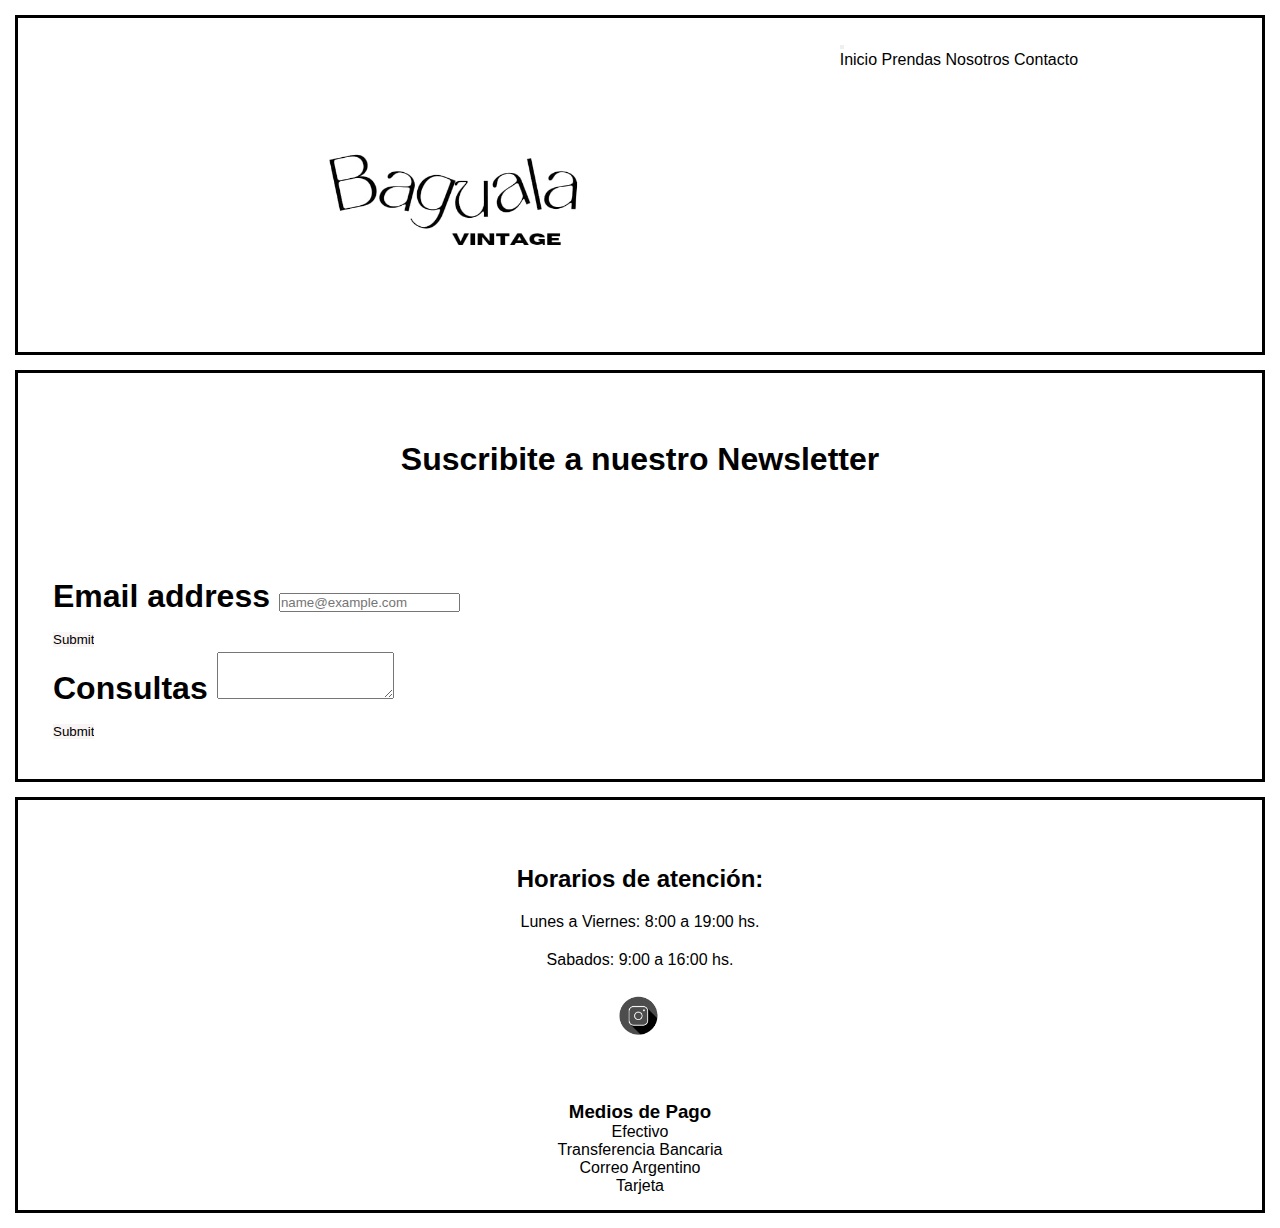
<file: paginas/contacto.html>
<!DOCTYPE html>
<html lang="en">
<head>
    <meta charset="UTF-8">
    <meta http-equiv="X-UA-Compatible" content="IE=edge">
    <meta name="viewport" content="width=device-width, initial-scale=1.0">
    <title>Contacto</title>

    <!--bootstrap-->
    
    <link href="https://cdn.jsdelivr.net/npm/bootstrap@5.1.3/dist/css/bootstrap.min.css" rel="stylesheet"
        integrity="sha384-1BmE4kWBq78iYhFldvKuhfTAU6auU8tT94WrHftjDbrCEXSU1oBoqyl2QvZ6jIW3" crossorigin="anonymous">
    <script src="https://cdn.jsdelivr.net/npm/bootstrap@5.1.3/dist/js/bootstrap.bundle.min.js"
        integrity="sha384-ka7Sk0Gln4gmtz2MlQnikT1wXgYsOg+OMhuP+IlRH9sENBO0LRn5q+8nbTov4+1p" crossorigin="anonymous">
        </script>

        <!--link estilos css-->

    <link rel="stylesheet" href="../estilos/estilos.css">
</head>


<body class="container contenedorCon">

    <header class="row cabeceraCon ">
        <div class="col-xs-12 col-sm-12 col-md-6 col-lg-6">
            <a href="index.html">
                <img src="../imagenes/logo/WhatsApp Image 2022-03-06 at 8.59.02 PM.jpeg" alt="logoImagen"
                class="imagenLogoCon"
                width="100%">
            </a>

        </div>

        <nav class="navbar navbar-expand-lg navbar-light bg-light navegadorCon__lista col-lg-6">
            <div class="container-fluid">
                <a class="navbar-brand" href="#"></a>
                <button class="navbar-toggler" type="button" data-bs-toggle="collapse" data-bs-target="#navbarNavAltMarkup"
                    aria-controls="navbarNavAltMarkup" aria-expanded="false" aria-label="Toggle navigation">
                    <span class="navbar-toggler-icon"></span>
                </button>
                <div class="collapse navbar-collapse" id="navbarNavAltMarkup">
                    <div class="navbar-nav">
                        <a class="nav-link active" aria-current="page" href="../index.html">Inicio</a>
                        <a class="nav-link" href="../paginas/prendas.html">Prendas</a>
                        <a class="nav-link" href="../paginas/nosotros.html">Nosotros</a>
                        <a class="nav-link" href="../paginas/contacto.html">Contacto</a>
                        <!--<a class="nav-link disabled">Contacto</a>-->
                    </div>
                </div>
            </div>
        </nav>
       
        
        
    
    </header>
   

  
    <section class="row contactoCon">
        <h1 class="contacto__titulo" >
            Suscribite a nuestro Newsletter
        <h1>
        <div class="mb-3">
            <label for="exampleFormControlInput1" class="form-label emailCon">Email address</label>
            <input type="email" class="form-control" id="exampleFormControlInput1" placeholder="name@example.com">
        </div>
        
        <input class="btn btn-primary botonSub" type="submit" value="Submit">
    
        <div class="mb-3">
            <label for="exampleFormControlTextarea1" class="form-label">Consultas</label>
            <textarea class="form-control" id="exampleFormControlTextarea1" rows="3"></textarea>
        </div>
        
        <input class="btn btn-primary botonSub" type="submit" value="Submit">
      


       
        
    </section>
    
    <footer class="row pieCon">
        
        <div class="pieCon__contacto col-xs-12 col-sm-12 col-md-6 col-lg-6">
            <h2 class="textoCon__titulo">Horarios de atención:
        
            </h2>
            <li class="textoCon__horario">
                Lunes a Viernes: 8:00 a 19:00 hs.
        
            </li>
            <li class="textoCon__horario">
                Sabados: 9:00 a 16:00 hs.
            </li>
        
        
            <ul>
                <li>
                    <a href="https://www.instagram.com/baguala.vint/" class="instagram"><img
                            src="../imagenes/logo/social-media-g07cb5daab_1280.png" alt="" class="instaCon"></a>
        
                </li>
        
            </ul>
        </div>
        <div class="pieCon__pago col-xs-12 col-sm-12 col-md-6 col-lg-6">
            <h3>Medios de Pago</h3>
            <article>
                <p>Efectivo</p>
            </article>
            <article>
                <p>Transferencia Bancaria</p>
            </article>
            <article>
                <p>Correo Argentino</p>
            </article>
            <article>
                <p>Tarjeta</p>
            </article>

    </div>

  
</footer>

<script src="https://cdn.jsdelivr.net/npm/@popperjs/core@2.10.2/dist/umd/popper.min.js"
    integrity="sha384-7+zCNj/IqJ95wo16oMtfsKbZ9ccEh31eOz1HGyDuCQ6wgnyJNSYdrPa03rtR1zdB"
    crossorigin="anonymous"></script>
<script src="https://cdn.jsdelivr.net/npm/bootstrap@5.1.3/dist/js/bootstrap.min.js"
    integrity="sha384-QJHtvGhmr9XOIpI6YVutG+2QOK9T+ZnN4kzFN1RtK3zEFEIsxhlmWl5/YESvpZ13"
    crossorigin="anonymous"></script>

</body>
</html>
</file>
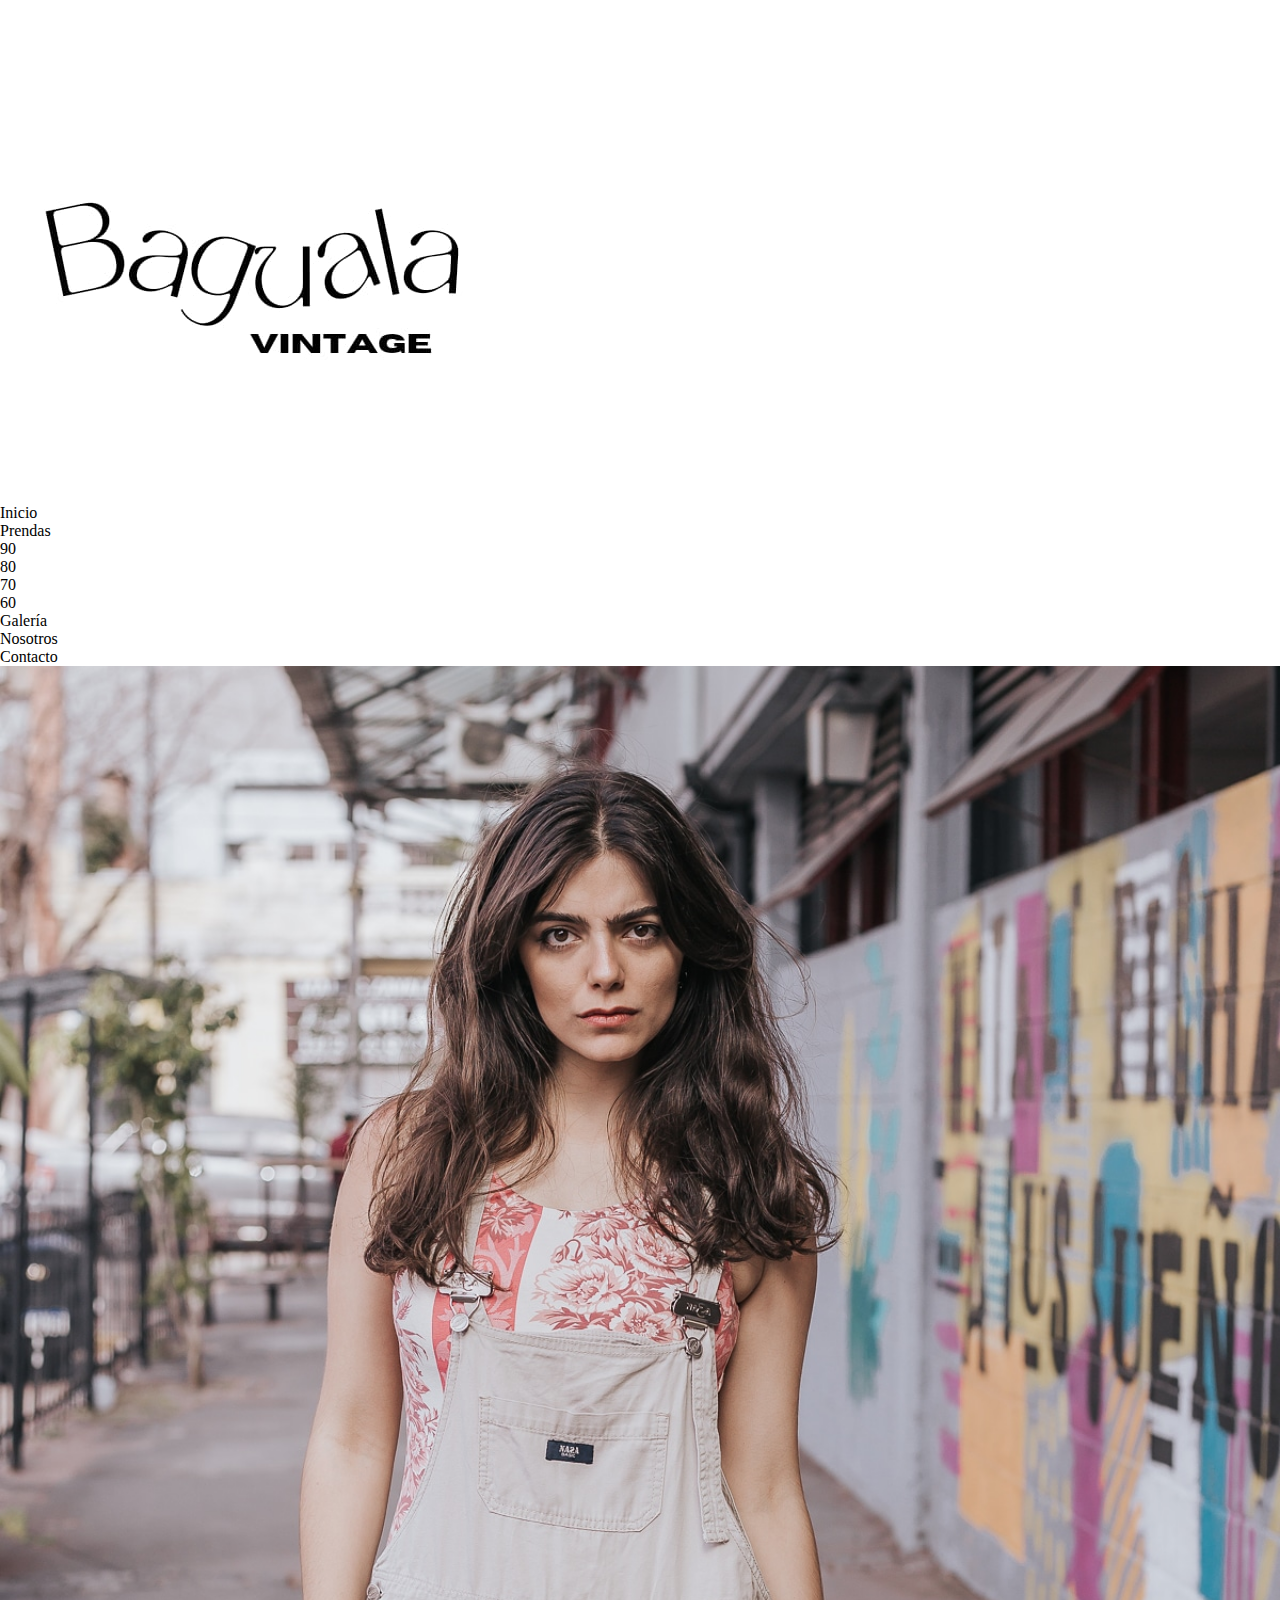
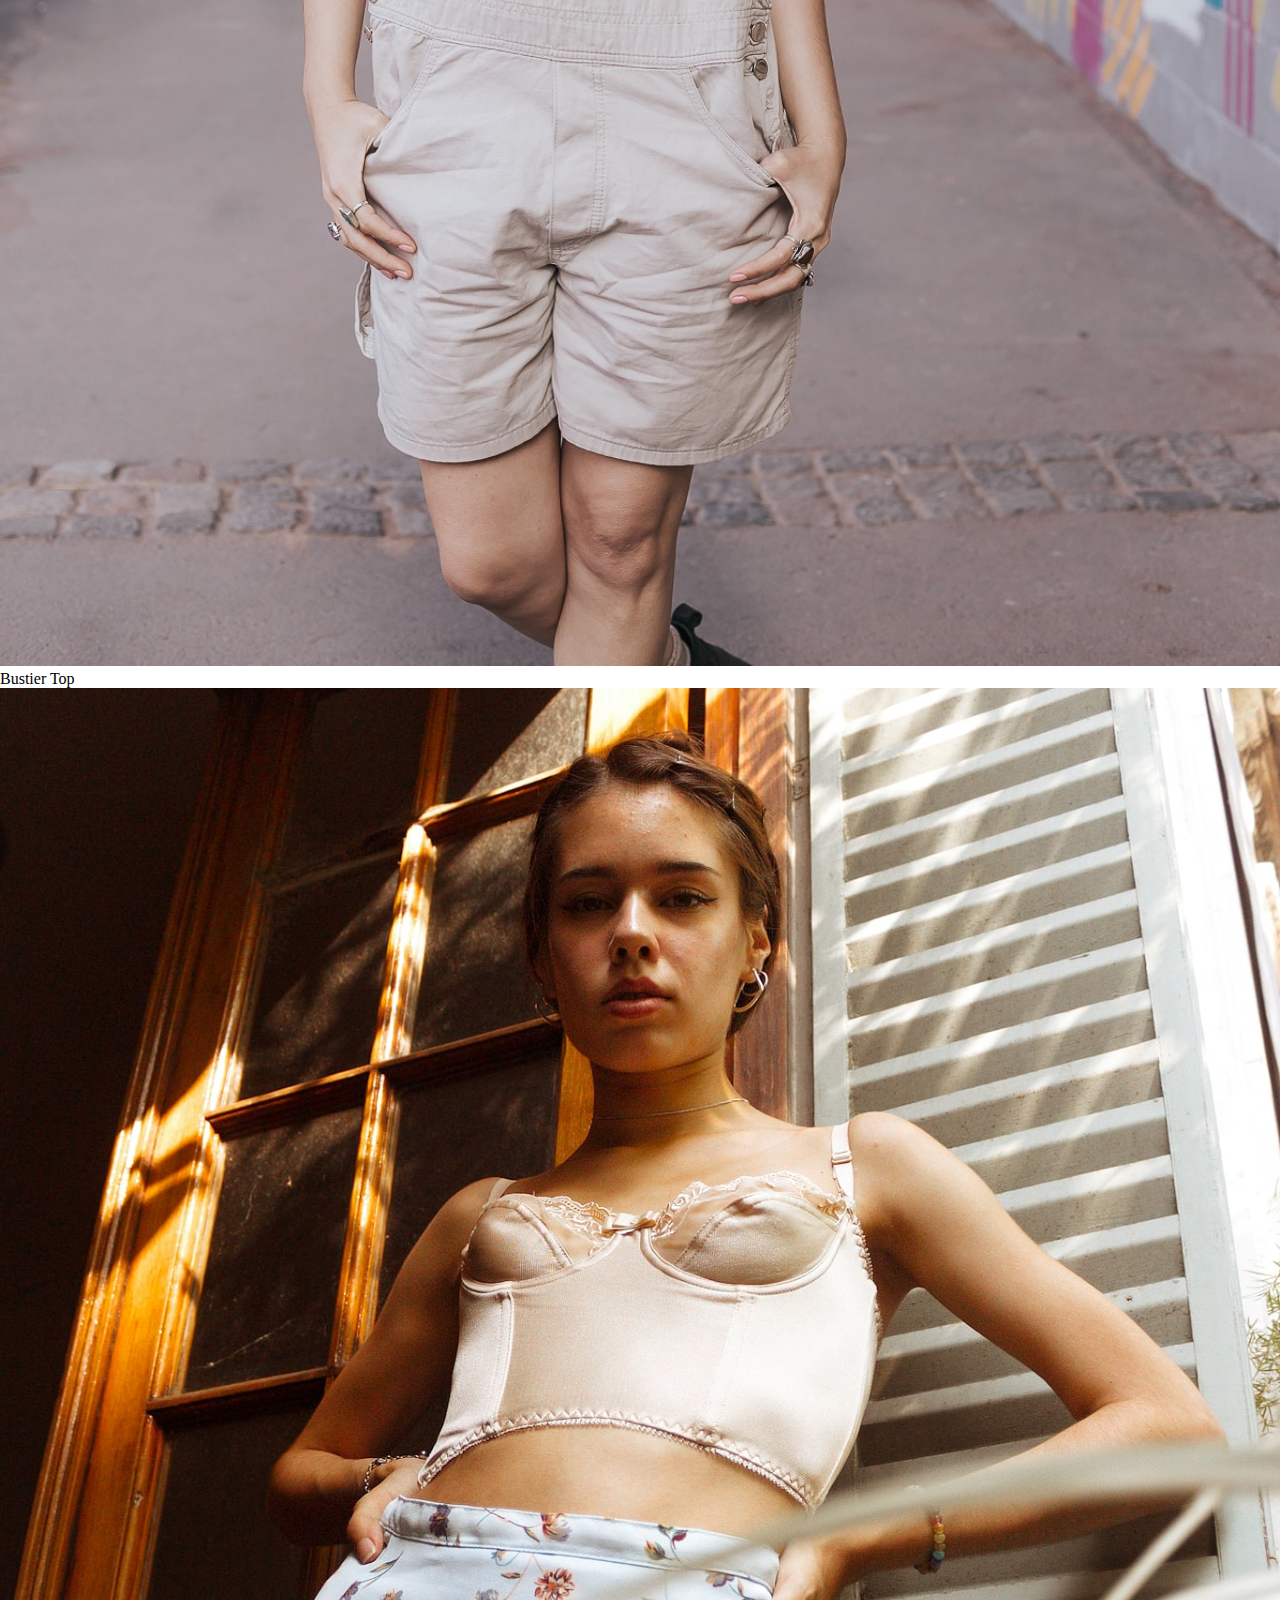
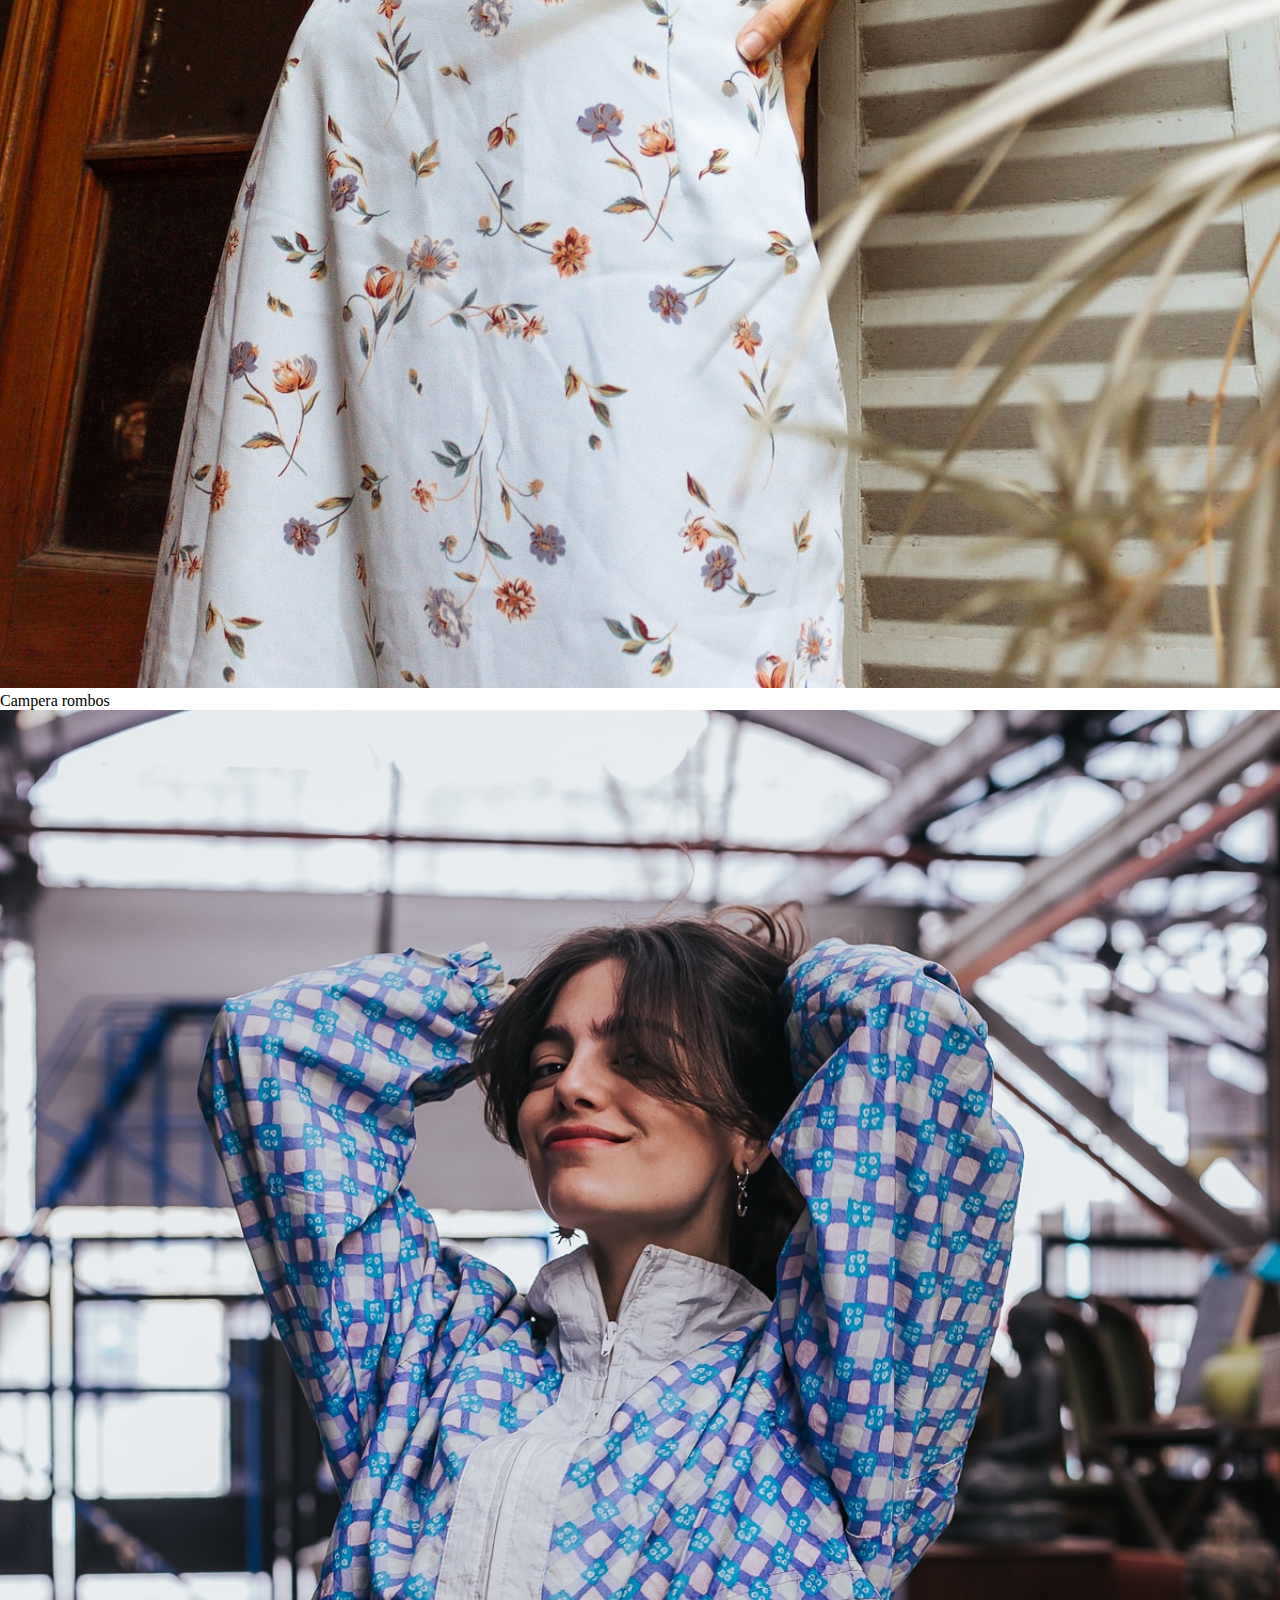
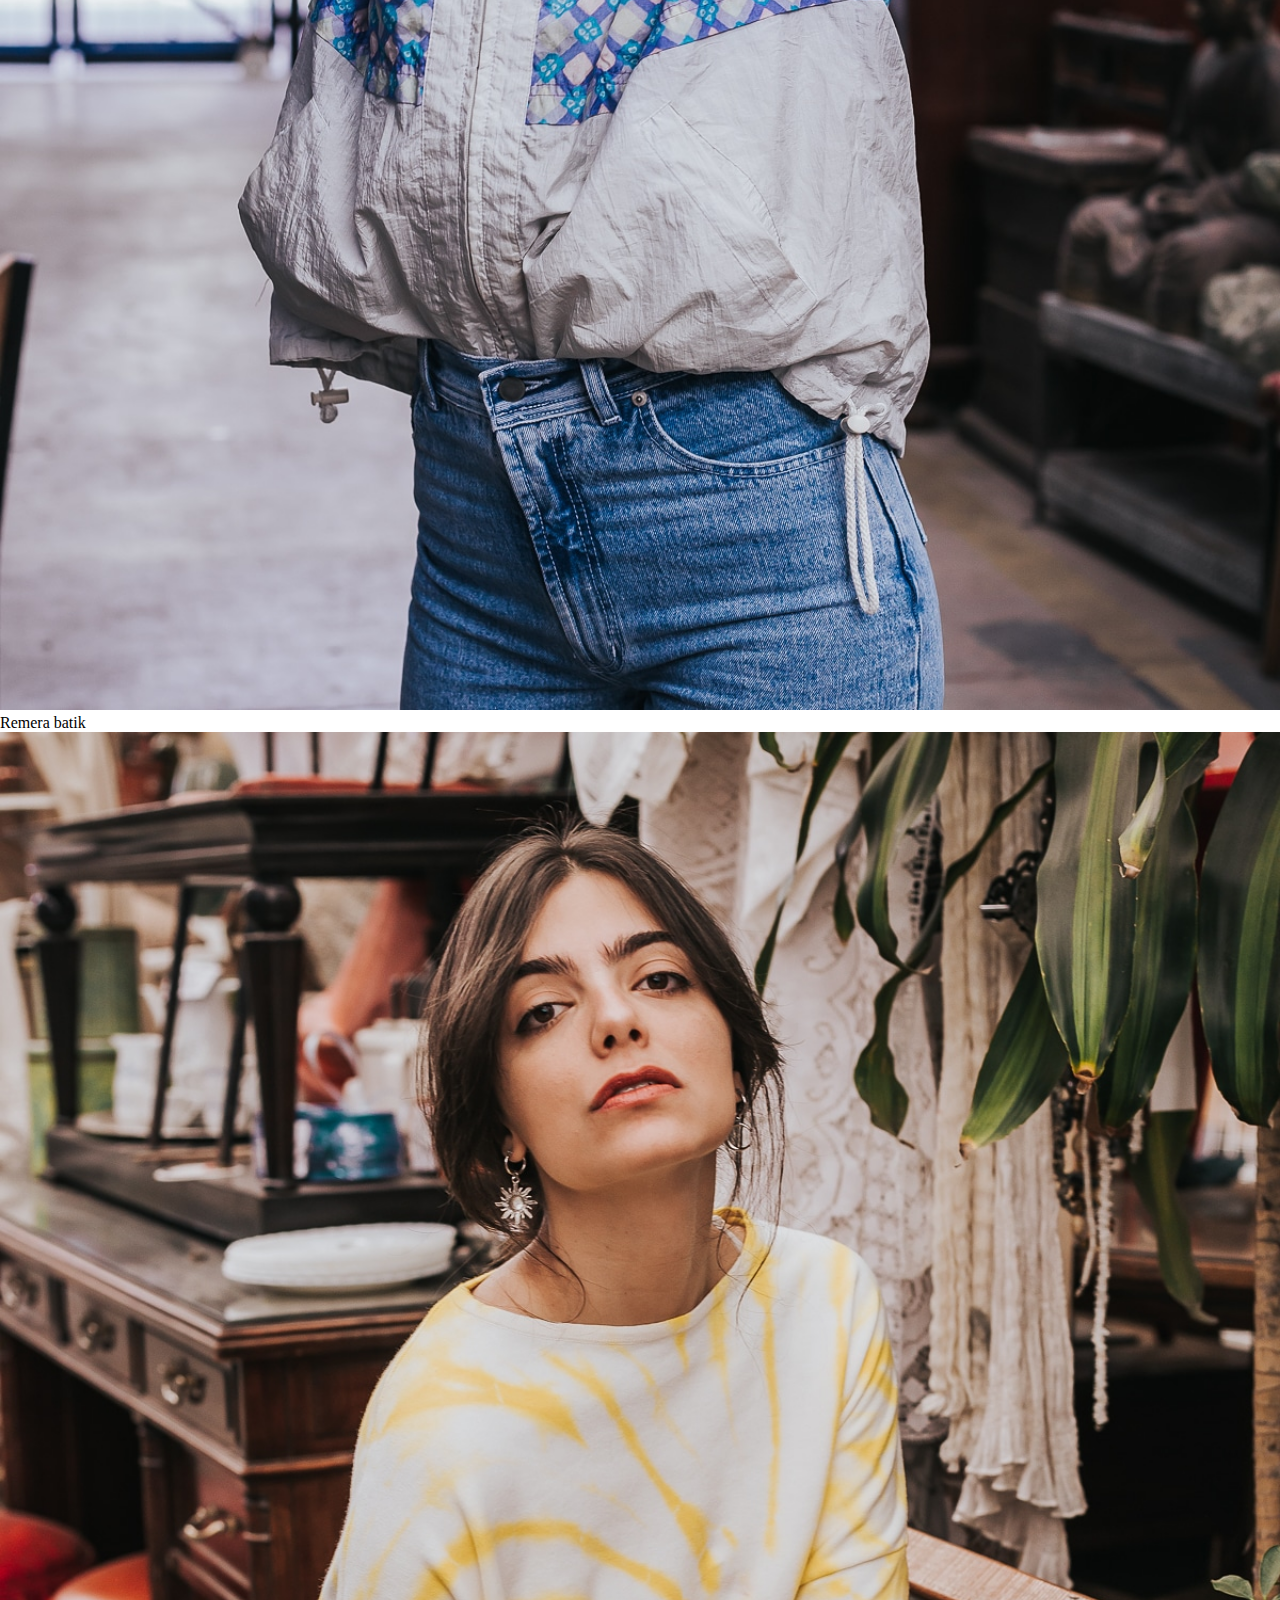
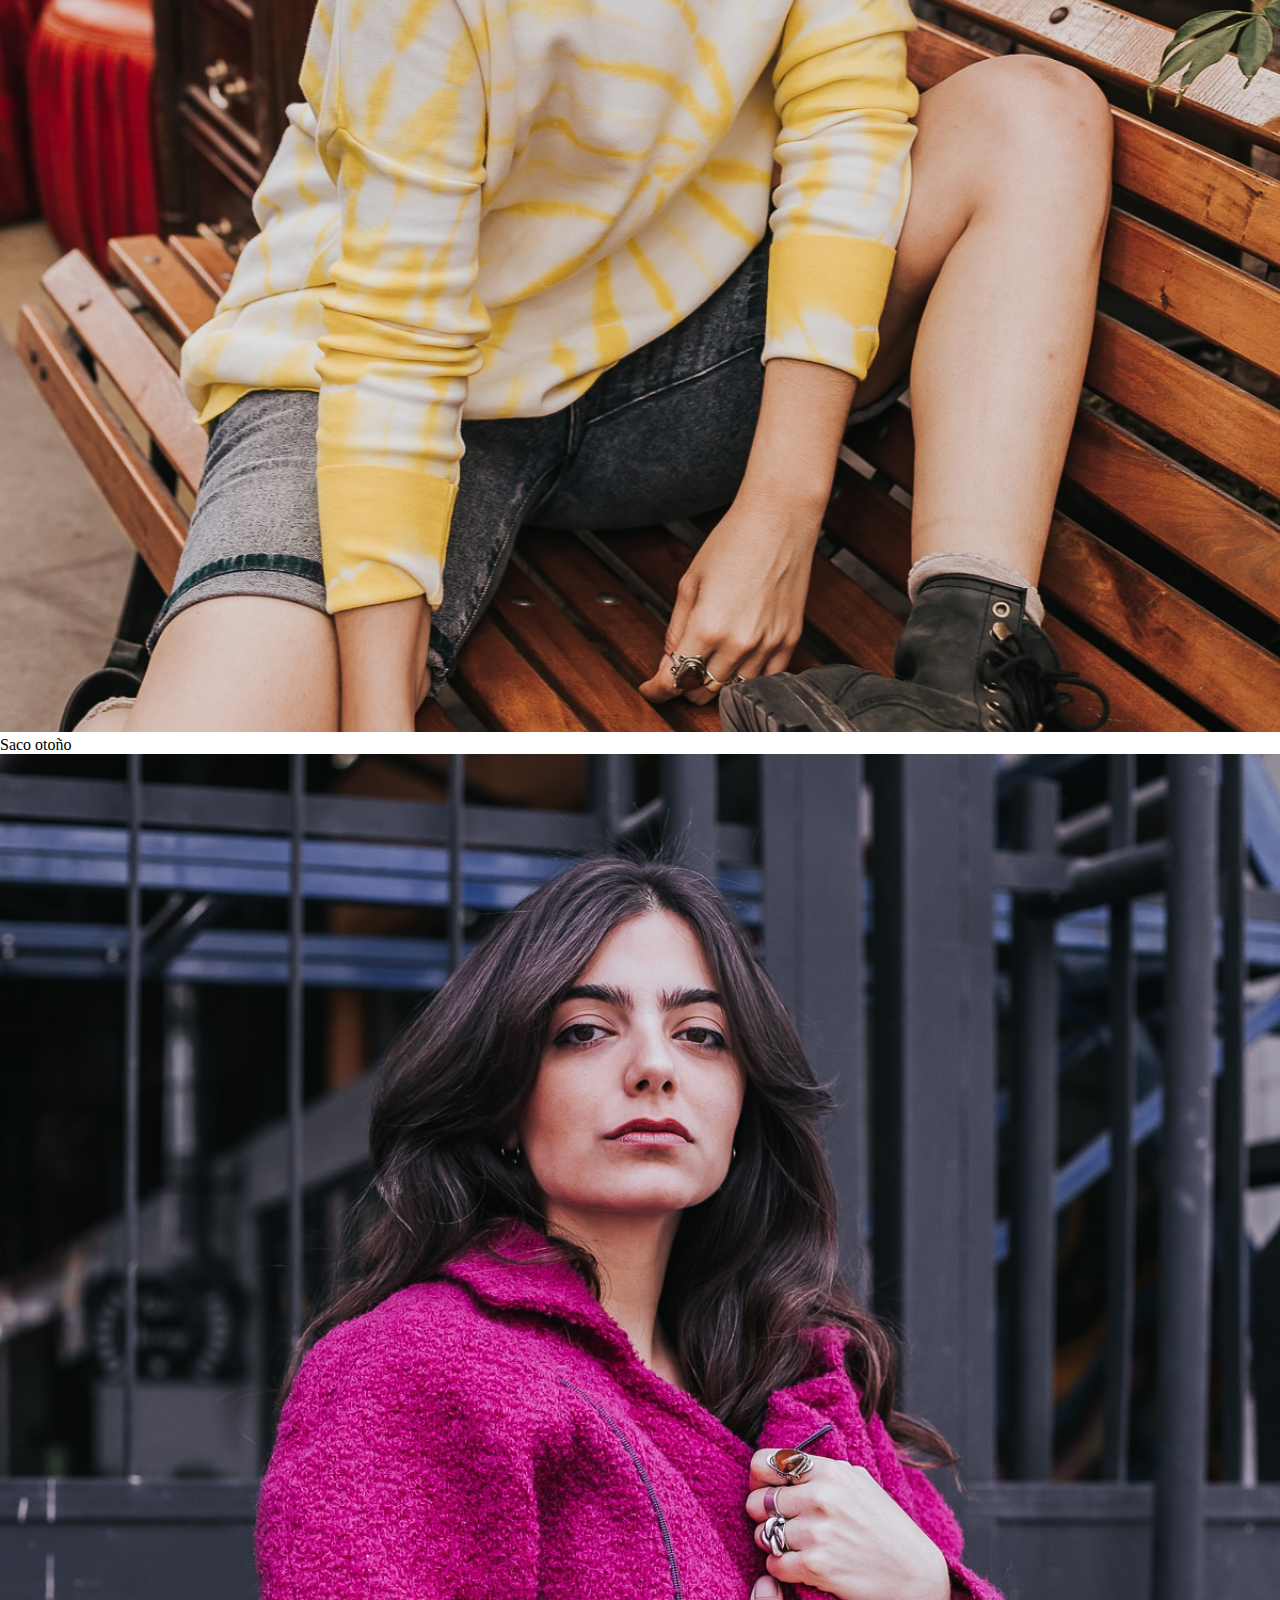
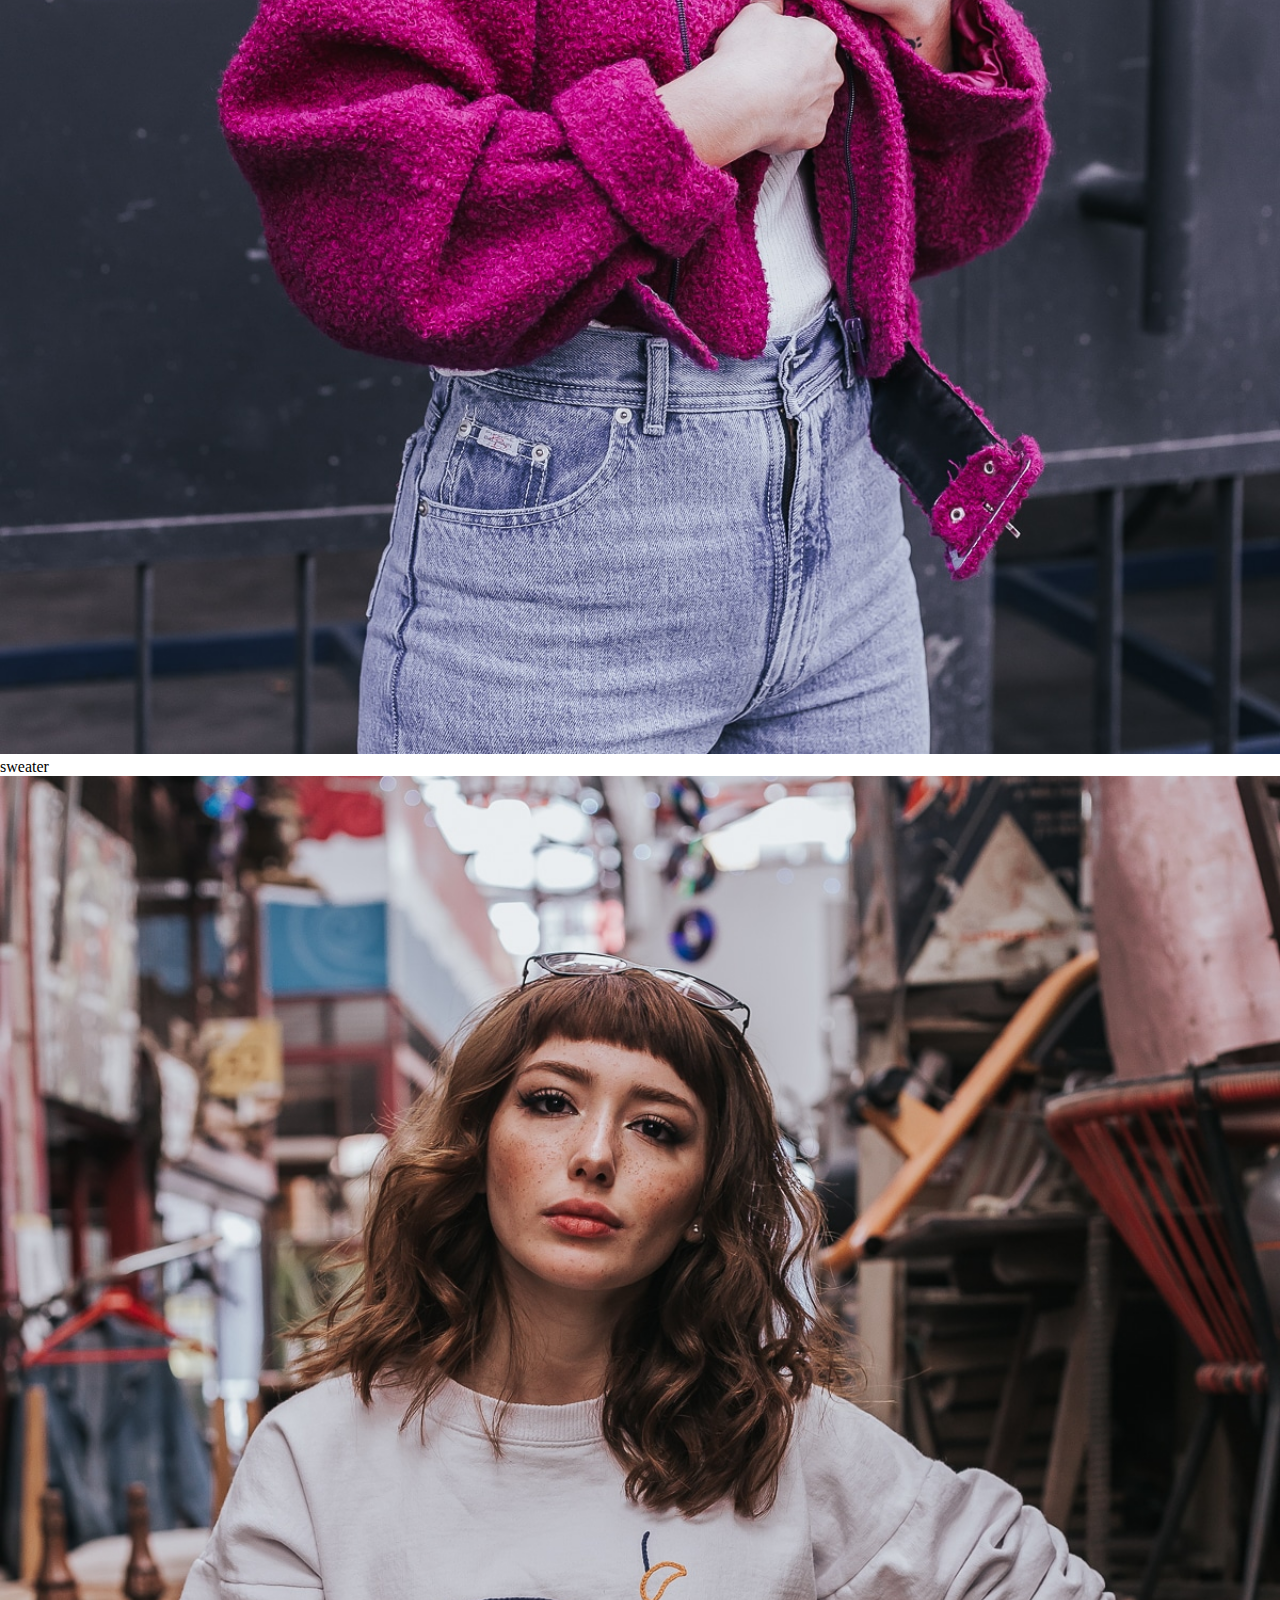
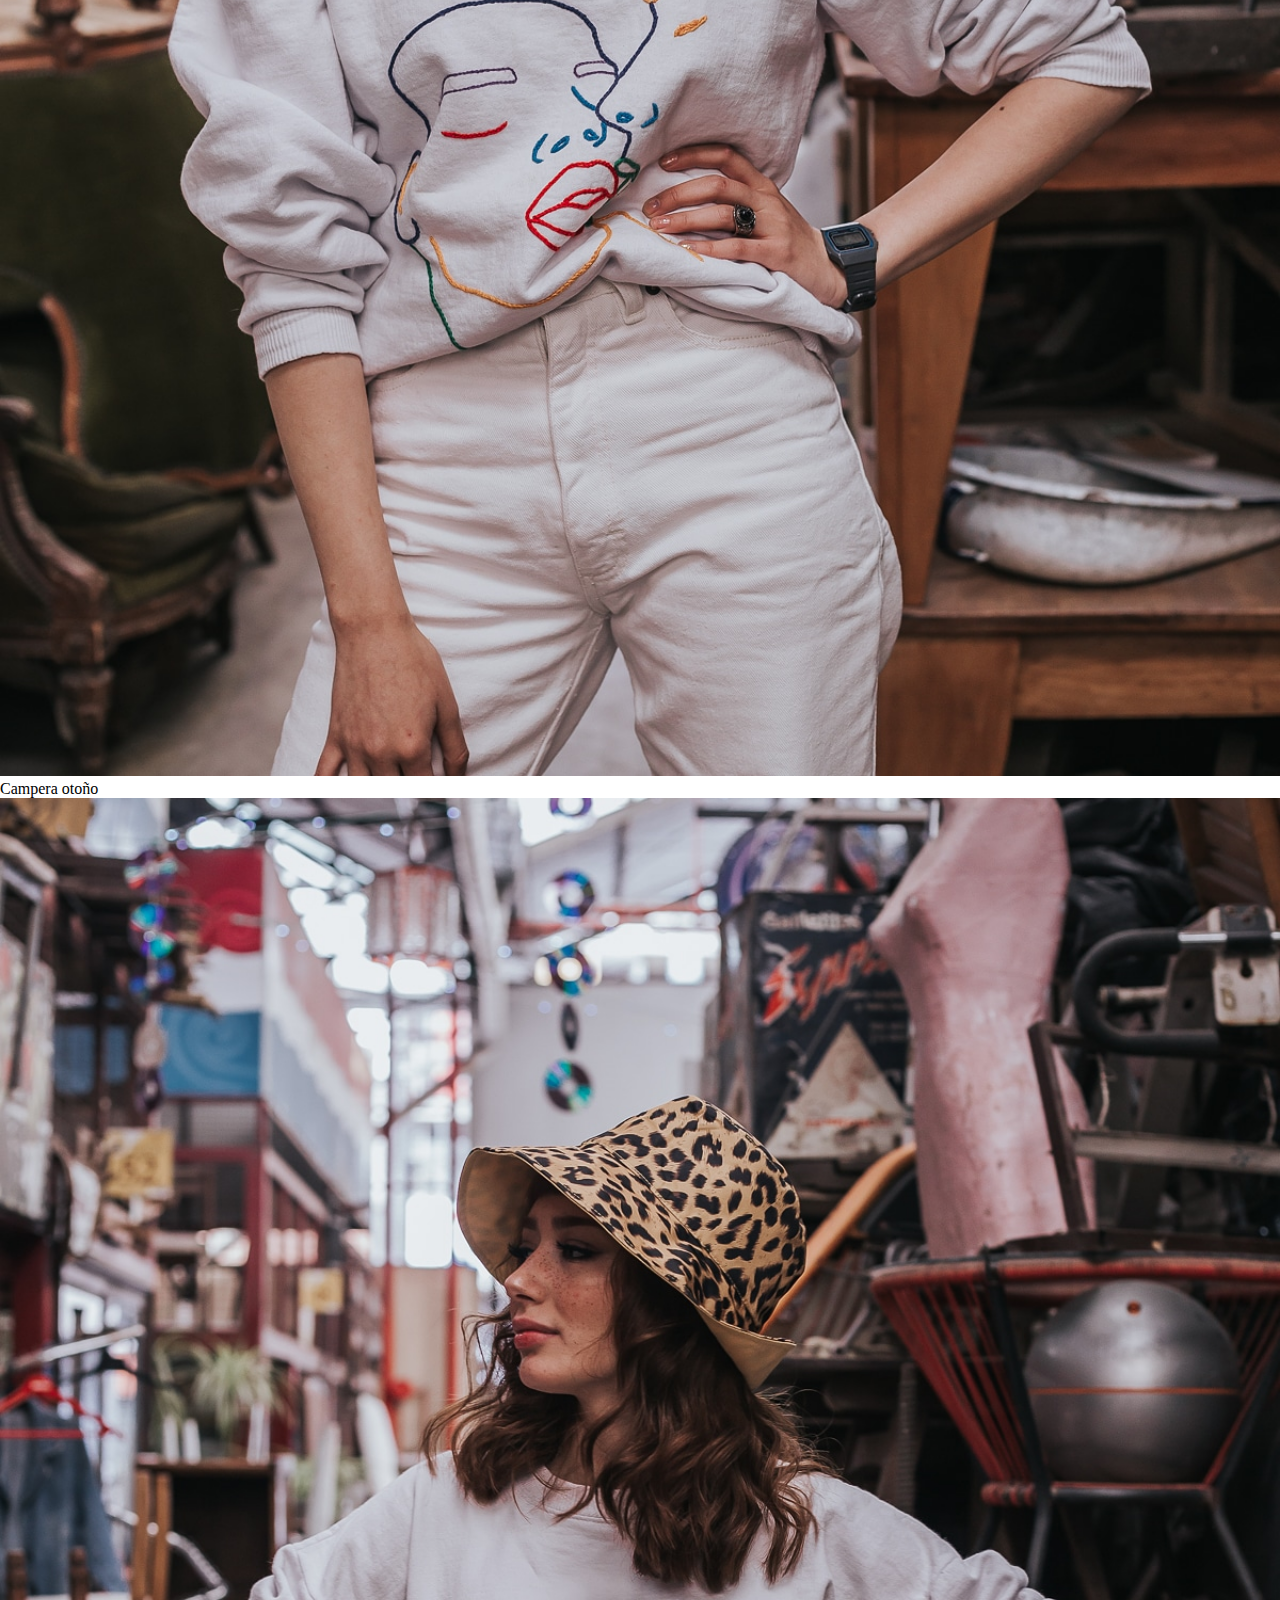
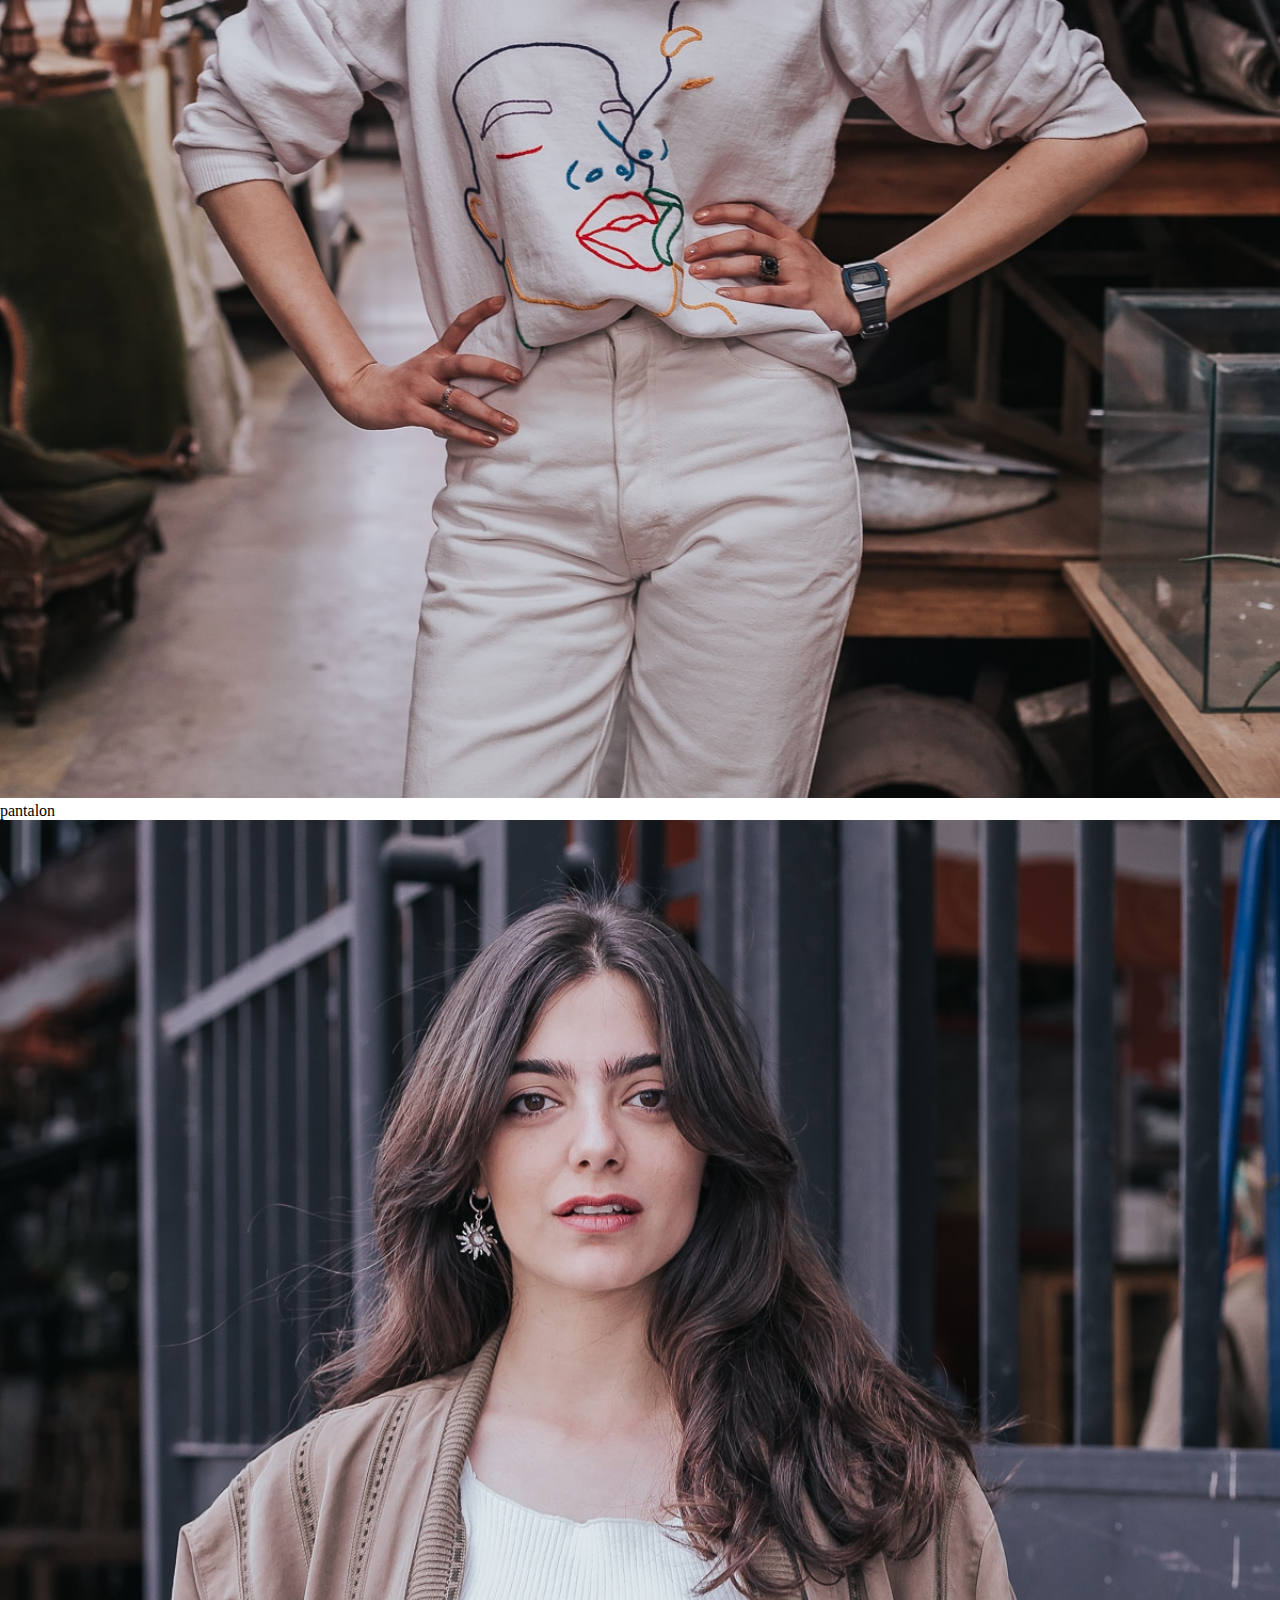
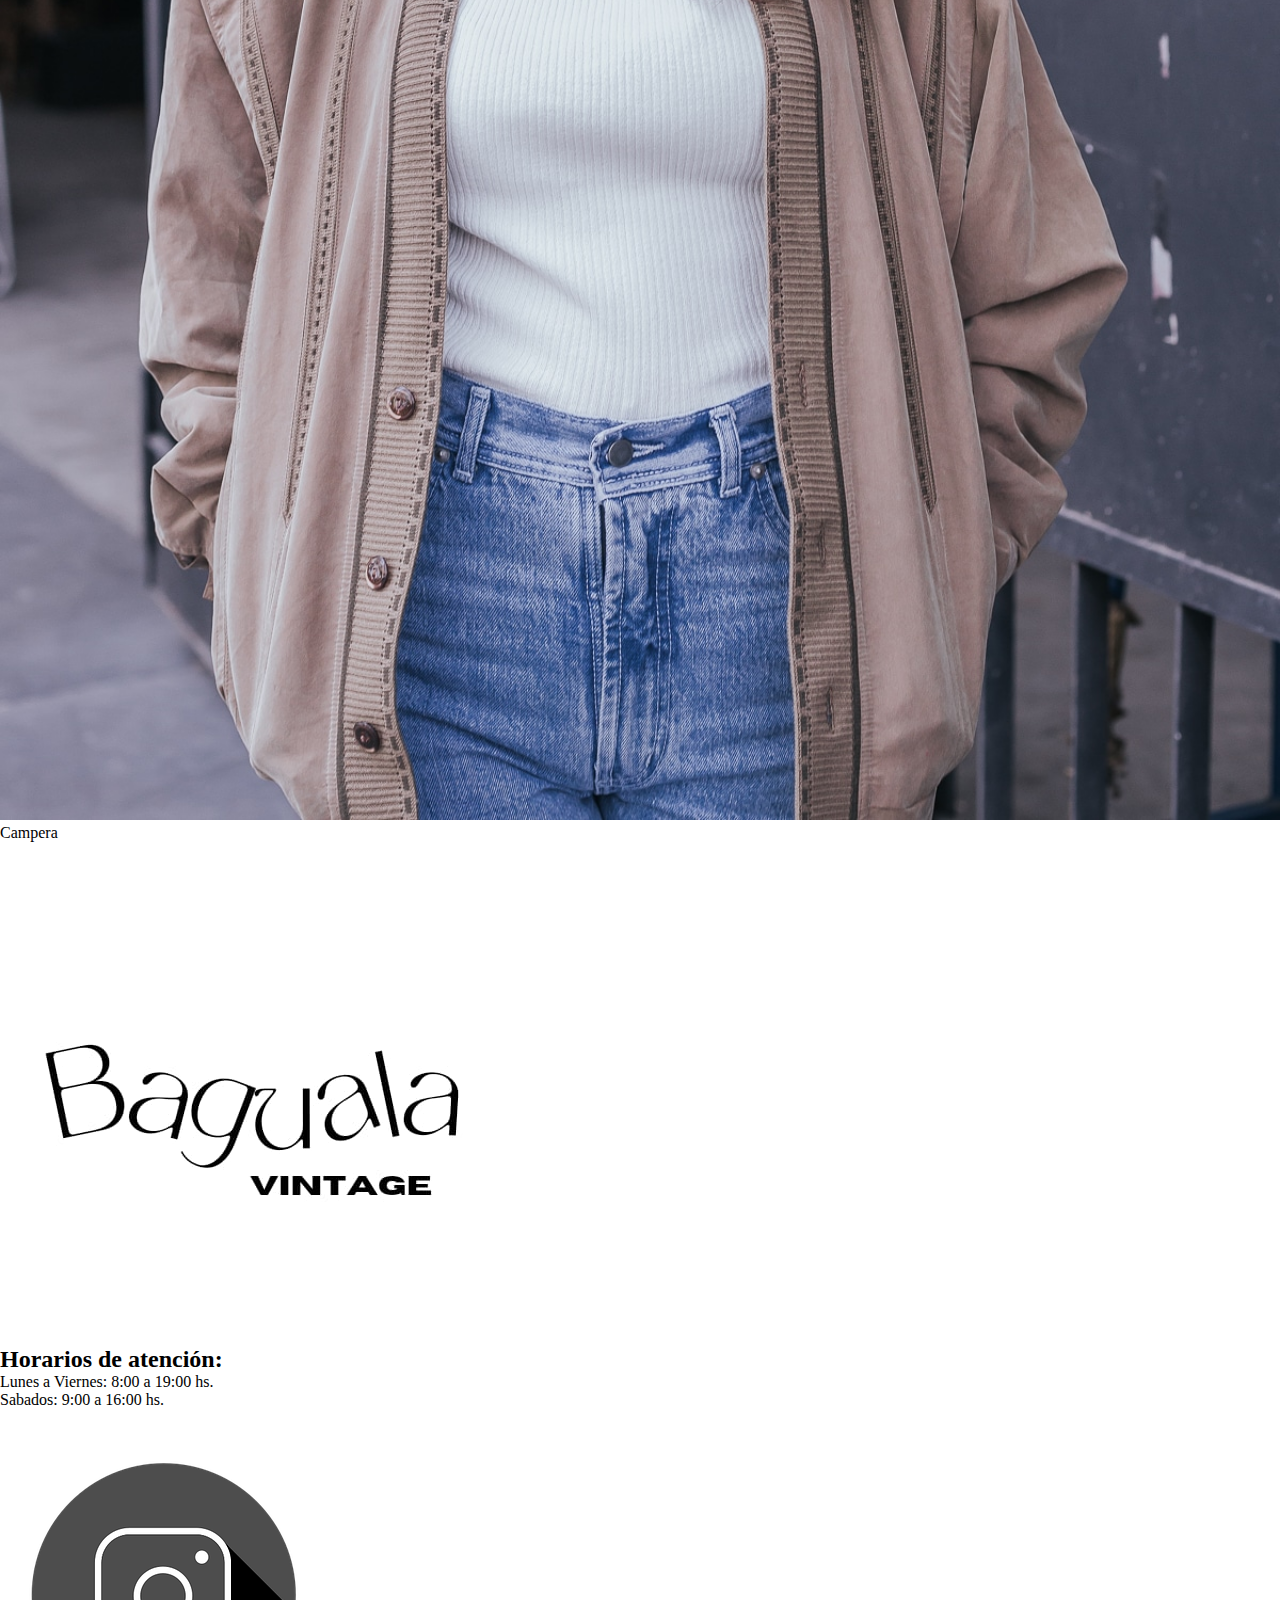
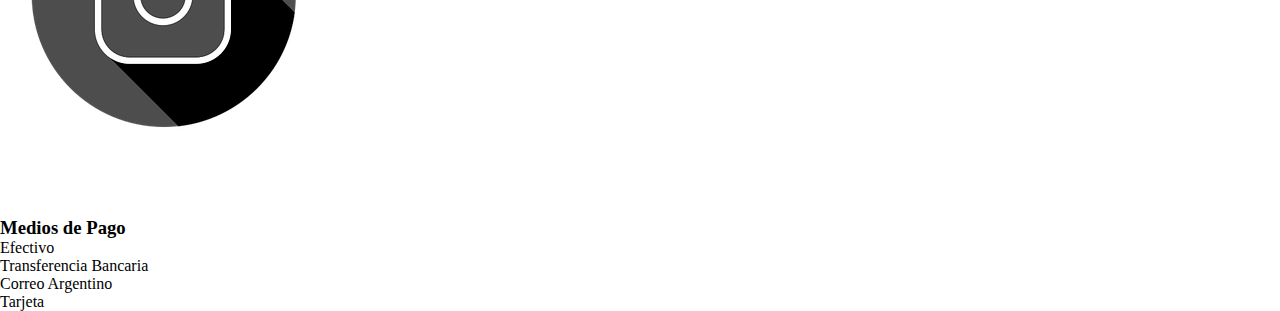
<file: paginas/galeria.html>
<!DOCTYPE html>
<html lang="en">
<head>
    <meta charset="UTF-8">
    <meta http-equiv="X-UA-Compatible" content="IE=edge">
    <meta name="viewport" content="width=device-width, initial-scale=1.0">
    <title>Galería</title>
    <link rel="stylesheet" href="../estilos/estilos.css">

</head>
<body class="contenedorGal">
    
    <header class="cabeceraGal">
        <div>
            <a href="index.html">
                <img src="../imagenes/logo/WhatsApp Image 2022-03-06 at 8.59.02 PM.jpeg" alt="logoImagen" class="imagenLogoGal">
            </a>


        </div>
       
        <nav class="navegadorGal">
            <ul class="navegadorGal__lista">
                <li>
                    <a href="../index.html">Inicio</a>
                </li>
                <li>
                    <a href="">Prendas</a>
                    <ul class="submenuGal">
                        <li>
                            <a href="../paginas/noventa.html">90</a>
                    
                        </li>
                        <li>
                            <a href="../paginas/ochenta.html">80</a>
                    
                        </li>
                        <li>
                            <a href="../paginas/setenta.html">70</a>
                    
                        </li>
                        <li>
                            <a href="../paginas/sesenta.html">60</a>
                    
                        </li>
                    </ul>
                </li>
                <li>
                    <a href="../paginas/galeria.html">Galería</a>
                </li>
                <li>
                    <a href="../paginas/nosotros.html">Nosotros</a>
                </li>
                <li>
                    <a href="../paginas/contacto.html">Contacto</a>
                </li>
            </ul>
        </nav>
    
    </header>
    
    <main class="galeriaGal"> 
       
        <div class="galeriaGal__fotos">
            <div class="fotoGal">
                <img src="../imagenes/galeria/Copia de Body botánico(1).jpg" alt="" width="100%">
        
            </div>
            <div class="pie__gal">
                <p>Bustier Top</p>
                <p></p>
            </div>
        
        </div>
        <div class="galeriaGal__fotos">
            <div class="fotoGal">
                <img src="../imagenes/galeria/Copia de Bustier más falda larga.jpg" alt="" width="100%">
        
            </div>
            <div class="pie__gal">
                <p>Campera rombos</p>
                <p></p>
            </div>
        
        </div>
        <div class="galeriaGal__fotos">
            <div class="fotoGal">
                <img src="../imagenes/galeria/Copia de IMG_20190923_193600_555.jpg" alt="" width="100%">
        
            </div>
            <div class="pie__gal">
                <p>Remera batik</p>
            </div>
        
        </div>
        <div class="galeriaGal__fotos">
            <div class="fotoGal">
                <img src="../imagenes/galeria/Copia de IMG_20190926_130309_067.jpg" alt="" width="100%">
        
            </div>
            <div class="pie__gal">
                <p>Saco otoño</p>
            </div>
        
        </div>
        <div class="galeriaGal__fotos">
            <div class="foto">
                <img src="../imagenes/galeria/Copia de IMG_20190926_221227_263.jpg" alt="" width="100%">
        
            </div>
            <div class="pie__gal">
                <p>sweater</p>
            </div>
        
        </div>
        <div class="galeriaGal__fotos">
            <div class="foto">
                <img src="../imagenes/galeria/Copia de IMG_20190927_213536_132.jpg" alt="" width="100%">
        
            </div>
            <div class="pie__gal">
                <p>Campera otoño</p>
            </div>
        
        </div>
        <div class="galeriaGal__fotos">
            <div class="foto">
                <img src="../imagenes/galeria/Copia de IMG_20190927_213753_913.jpg" alt="" width="100%">
        
            </div>
            <div class="pie__gal">
                <p>pantalon</p>
            </div>
        
        </div>
        <div class="galeriaGal__fotos">
            <div class="foto">
                <img src="../imagenes/galeria/Copia de IMG_20191002_140433_779.jpg" alt="" width="100%">
        
            </div>
            <div class="pie__gal">
                <p>Campera</p>
            </div>
        
        </div>
    </main>
    
    <footer class="pieGal">
        <div class="pieGal__contenedor">

            <div class="pieGal__atencion">
                <a href="../index.html">
                    <img src="../imagenes/logo/WhatsApp Image 2022-03-06 at 8.59.02 PM.jpeg" class="imagenFooterGal" alt="logoImagen">
            
                </a>
            
            </div>
            <div class="pieGal__contacto">
                <h2 class="textoGal__titulo">Horarios de atención:</h2>
                <li class="textoGal__horario">Lunes a Viernes: 8:00 a 19:00 hs.</li>
                <li class="textoGal__horario">Sabados: 9:00 a 16:00 hs.</li>
            
            
                <ul>
                    <li>
                        <a href="https://www.instagram.com/baguala.vint/"><img
                                src="../imagenes/logo/social-media-g07cb5daab_1280.png" alt="" class="instaGal"></a>
            
                    </li>
            
                </ul>
            </div>
            <div class="pieGal__pago">
                <h3>Medios de Pago</h3>
                <article>
                    <p>Efectivo</p>
                </article>
                <article>
                    <p>Transferencia Bancaria</p>
                </article>
                <article>
                    <p>Correo Argentino</p>
                </article>
                <article>
                    <p>Tarjeta</p>
                </article>
            </div>


        </div>
    
       
    </footer>
</body>
</html>
</file>
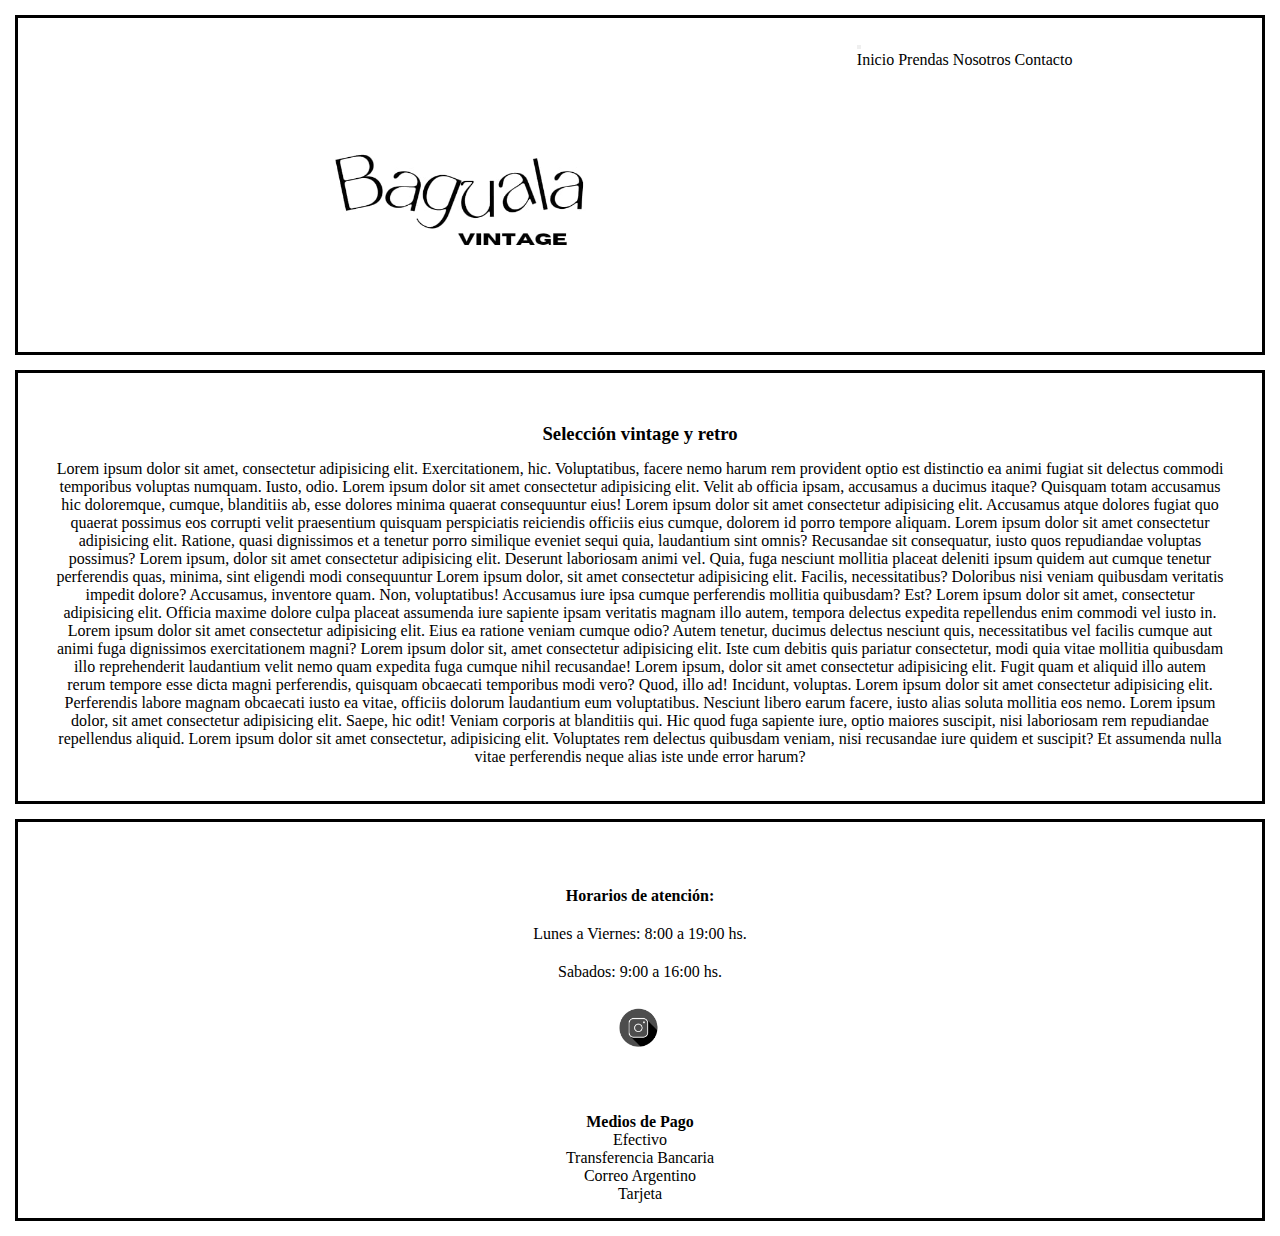
<file: paginas/nosotros.html>
<!DOCTYPE html>
<html lang="en">
<head>
    <meta charset="UTF-8">
    <meta http-equiv="X-UA-Compatible" content="IE=edge">
    <meta name="viewport" content="width=device-width, initial-scale=1.0">
    <title>Nosotros</title>

    <!--bootstrap-->
    
    <link href="https://cdn.jsdelivr.net/npm/bootstrap@5.1.3/dist/css/bootstrap.min.css" rel="stylesheet"
        integrity="sha384-1BmE4kWBq78iYhFldvKuhfTAU6auU8tT94WrHftjDbrCEXSU1oBoqyl2QvZ6jIW3" crossorigin="anonymous">
    <script src="https://cdn.jsdelivr.net/npm/bootstrap@5.1.3/dist/js/bootstrap.bundle.min.js"
        integrity="sha384-ka7Sk0Gln4gmtz2MlQnikT1wXgYsOg+OMhuP+IlRH9sENBO0LRn5q+8nbTov4+1p" crossorigin="anonymous">
        </script>
    
    <!--link estilos css-->

    <link rel="stylesheet" href="../estilos/estilos.css">

</head>


<body class="container contcontenedorNos">

    <header class="row cabeceraNos">
        <div class="col-xs-12 col-sm-12 col-md-6 col-lg-6">
            <a href="index.html" class="logoNos">
                <img src="../imagenes/logo/WhatsApp Image 2022-03-06 at 8.59.02 PM.jpeg" alt="logoImagen" class="imagenLogoNos"
                width="100%">
            </a>

        </div>
        <nav class="navbar navbar-expand-lg navbar-light bg-light navegadorCon__lista col-lg-6">
            <div class="container-fluid">
                <a class="navbar-brand" href="#"></a>
                <button class="navbar-toggler" type="button" data-bs-toggle="collapse" data-bs-target="#navbarNavAltMarkup"
                    aria-controls="navbarNavAltMarkup" aria-expanded="false" aria-label="Toggle navigation">
                    <span class="navbar-toggler-icon"></span>
                </button>
                <div class="collapse navbar-collapse" id="navbarNavAltMarkup">
                    <div class="navbar-nav">
                        <a class="nav-link active" aria-current="page" href="../index.html">Inicio</a>
                        <a class="nav-link" href="../paginas/prendas.html">Prendas</a>
                        <a class="nav-link" href="../paginas/nosotros.html">Nosotros</a>
                        <a class="nav-link" href="../paginas/contacto.html">Contacto</a>
                        <!--<a class="nav-link disabled">Contacto</a>-->
                    </div>
                </div>
            </div>
        </nav>
       
       
    
    </header>
    <section class="row nosotrosNos">
        <h3 class="nosotrosNos__titulo">
           Selección vintage y retro
        </h3>
        <p class="nosotrosNos__parrafo">
            Lorem ipsum dolor sit amet, consectetur adipisicing elit. Exercitationem, hic. Voluptatibus, facere nemo harum rem provident optio est distinctio ea animi fugiat sit delectus commodi temporibus voluptas numquam. Iusto, odio.
            Lorem ipsum dolor sit amet consectetur adipisicing elit. Velit ab officia ipsam, accusamus a ducimus itaque? Quisquam totam accusamus hic doloremque, cumque, blanditiis ab, esse dolores minima quaerat consequuntur eius!
            Lorem ipsum dolor sit amet consectetur adipisicing elit. Accusamus atque dolores fugiat quo quaerat possimus eos corrupti velit praesentium quisquam perspiciatis reiciendis officiis eius cumque, dolorem id porro tempore aliquam. Lorem ipsum dolor sit amet consectetur adipisicing elit. Ratione, quasi dignissimos et a tenetur porro similique eveniet sequi quia, laudantium sint omnis? Recusandae sit consequatur, iusto quos repudiandae voluptas possimus? Lorem ipsum, dolor sit amet consectetur adipisicing elit. Deserunt laboriosam animi vel. Quia, fuga nesciunt mollitia placeat deleniti ipsum quidem aut cumque tenetur perferendis quas, minima, sint eligendi modi consequuntur Lorem ipsum dolor, sit amet consectetur adipisicing elit. Facilis, necessitatibus? Doloribus nisi veniam quibusdam veritatis impedit dolore? Accusamus, inventore quam. Non, voluptatibus! Accusamus iure ipsa cumque perferendis mollitia quibusdam? Est? Lorem ipsum dolor sit amet, consectetur adipisicing elit. Officia maxime dolore culpa placeat assumenda iure sapiente ipsam veritatis magnam illo autem, tempora delectus expedita repellendus enim commodi vel iusto in. Lorem ipsum dolor sit amet consectetur adipisicing elit. Eius ea ratione veniam cumque odio? Autem tenetur, ducimus delectus nesciunt quis, necessitatibus vel facilis cumque aut animi fuga dignissimos exercitationem magni? Lorem ipsum dolor sit, amet consectetur adipisicing elit. Iste cum debitis quis pariatur consectetur, modi quia vitae mollitia quibusdam illo reprehenderit laudantium velit nemo quam expedita fuga cumque nihil recusandae! Lorem ipsum, dolor sit amet consectetur adipisicing elit. Fugit quam et aliquid illo autem rerum tempore esse dicta magni perferendis, quisquam obcaecati temporibus modi vero? Quod, illo ad! Incidunt, voluptas. Lorem ipsum dolor sit amet consectetur adipisicing elit. Perferendis labore magnam obcaecati iusto ea vitae, officiis dolorum laudantium eum voluptatibus. Nesciunt libero earum facere, iusto alias soluta mollitia eos nemo. Lorem ipsum dolor, sit amet consectetur adipisicing elit. Saepe, hic odit! Veniam corporis at blanditiis qui. Hic quod fuga sapiente iure, optio maiores suscipit, nisi laboriosam rem repudiandae repellendus aliquid. Lorem ipsum dolor sit amet consectetur, adipisicing elit. Voluptates rem delectus quibusdam veniam, nisi recusandae iure quidem et suscipit? Et assumenda nulla vitae perferendis neque alias iste unde error harum?
        </p>

    </section>
    
    <footer class="row pie">
        
        <div class=" col-xs-12 col-sm-12 col-md-6 col-lg-6 pie__contacto">
            <h4 class="textoNos__titulo">Horarios de atención:

            </h4>
            <li class="textoNos__horario">
                Lunes a Viernes: 8:00 a 19:00 hs.

            </li>
            <li class="textoNos__horario">
                Sabados: 9:00 a 16:00 hs.
            </li>
        
        
            <ul>
        
                <li>
                    <a href="https://www.instagram.com/baguala.vint/"><img
                            src="../imagenes/logo/social-media-g07cb5daab_1280.png" alt="" class="insta"></a>
        
                </li>
        
            </ul>
        </div>
        <div class=" col-xs-12 col-sm-12 col-md-6 col-lg-6 pie__pago">
            <h4>Medios de Pago</h4>
            <article>
                <p>Efectivo</p>
            </article>
            <article>
                <p>Transferencia Bancaria</p>
            </article>
            <article>
                <p>Correo Argentino</p>
            </article>
            <article>
                <p>Tarjeta</p>
            </article>
        </div>
    
       
    </footer>

    <script src="https://cdn.jsdelivr.net/npm/@popperjs/core@2.10.2/dist/umd/popper.min.js"
        integrity="sha384-7+zCNj/IqJ95wo16oMtfsKbZ9ccEh31eOz1HGyDuCQ6wgnyJNSYdrPa03rtR1zdB"
        crossorigin="anonymous"></script>
    <script src="https://cdn.jsdelivr.net/npm/bootstrap@5.1.3/dist/js/bootstrap.min.js"
        integrity="sha384-QJHtvGhmr9XOIpI6YVutG+2QOK9T+ZnN4kzFN1RtK3zEFEIsxhlmWl5/YESvpZ13"
        crossorigin="anonymous"></script>
</body>

</html>
</file>
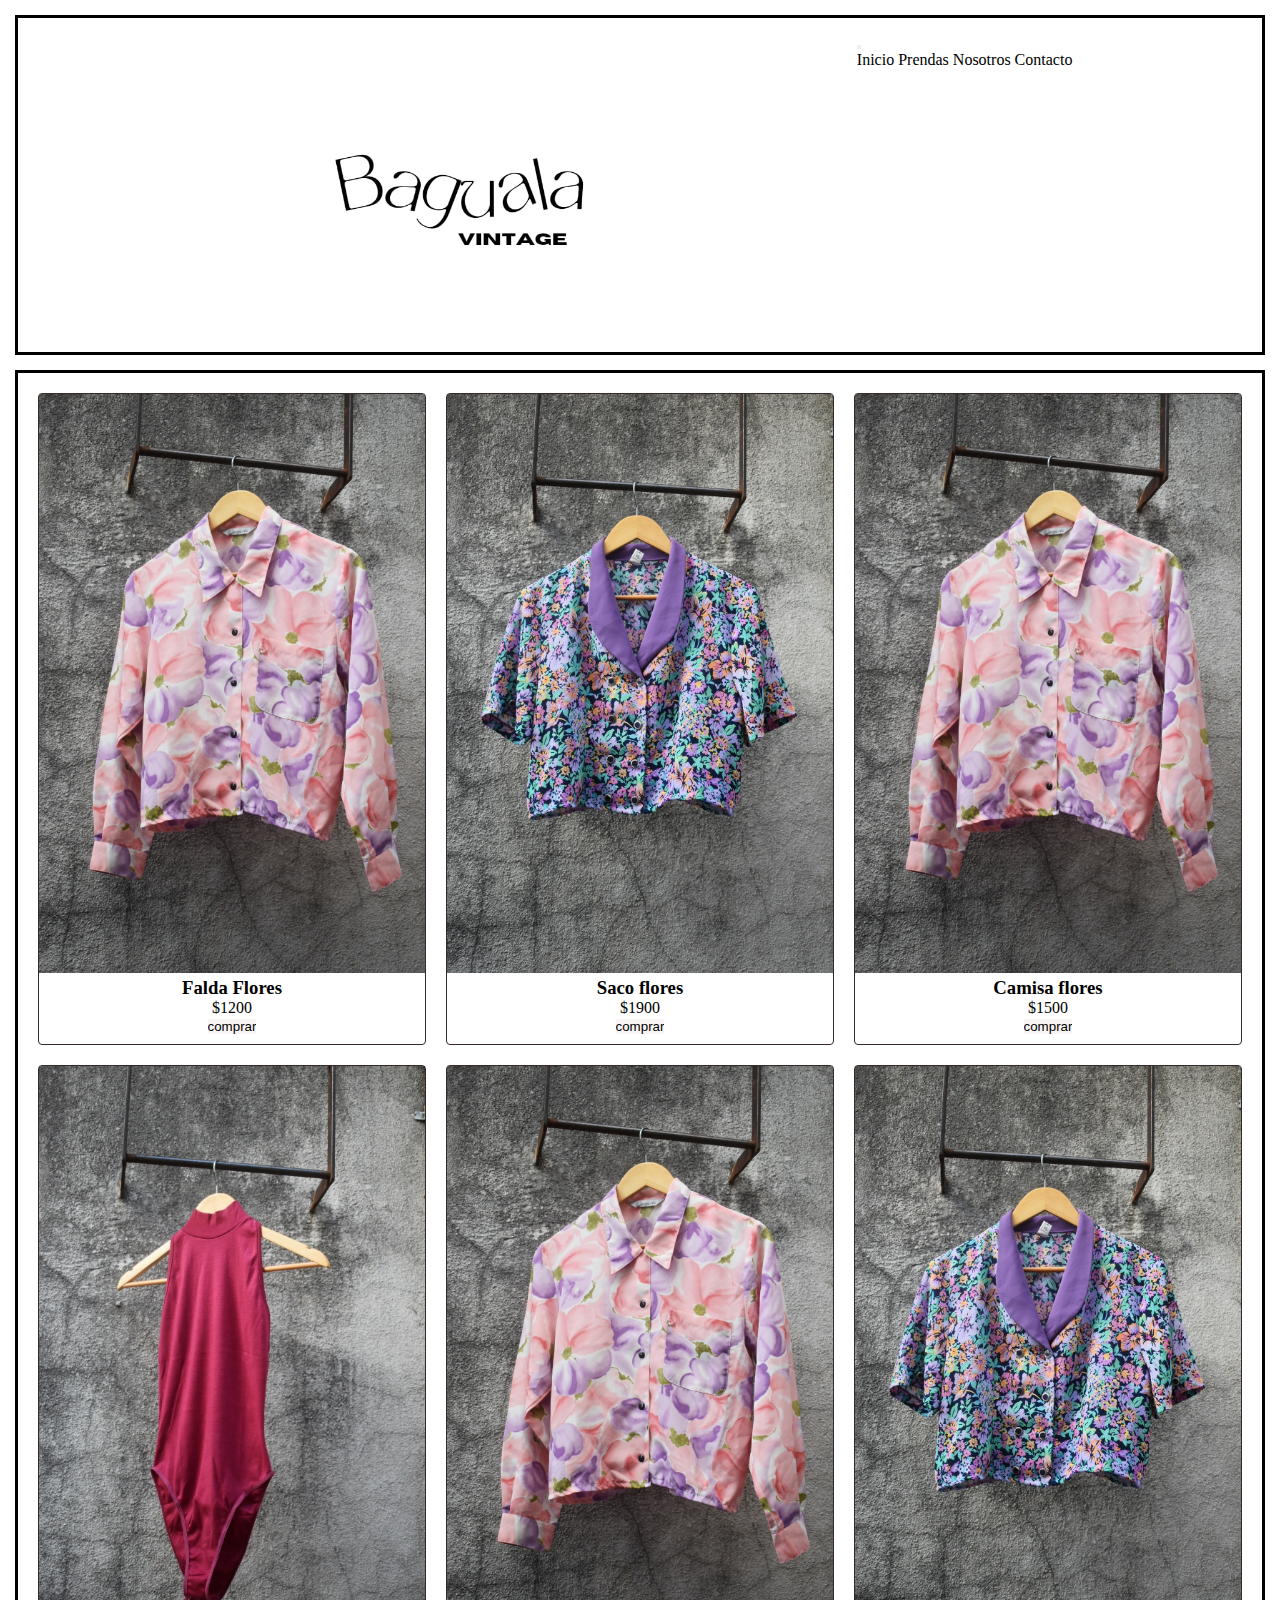
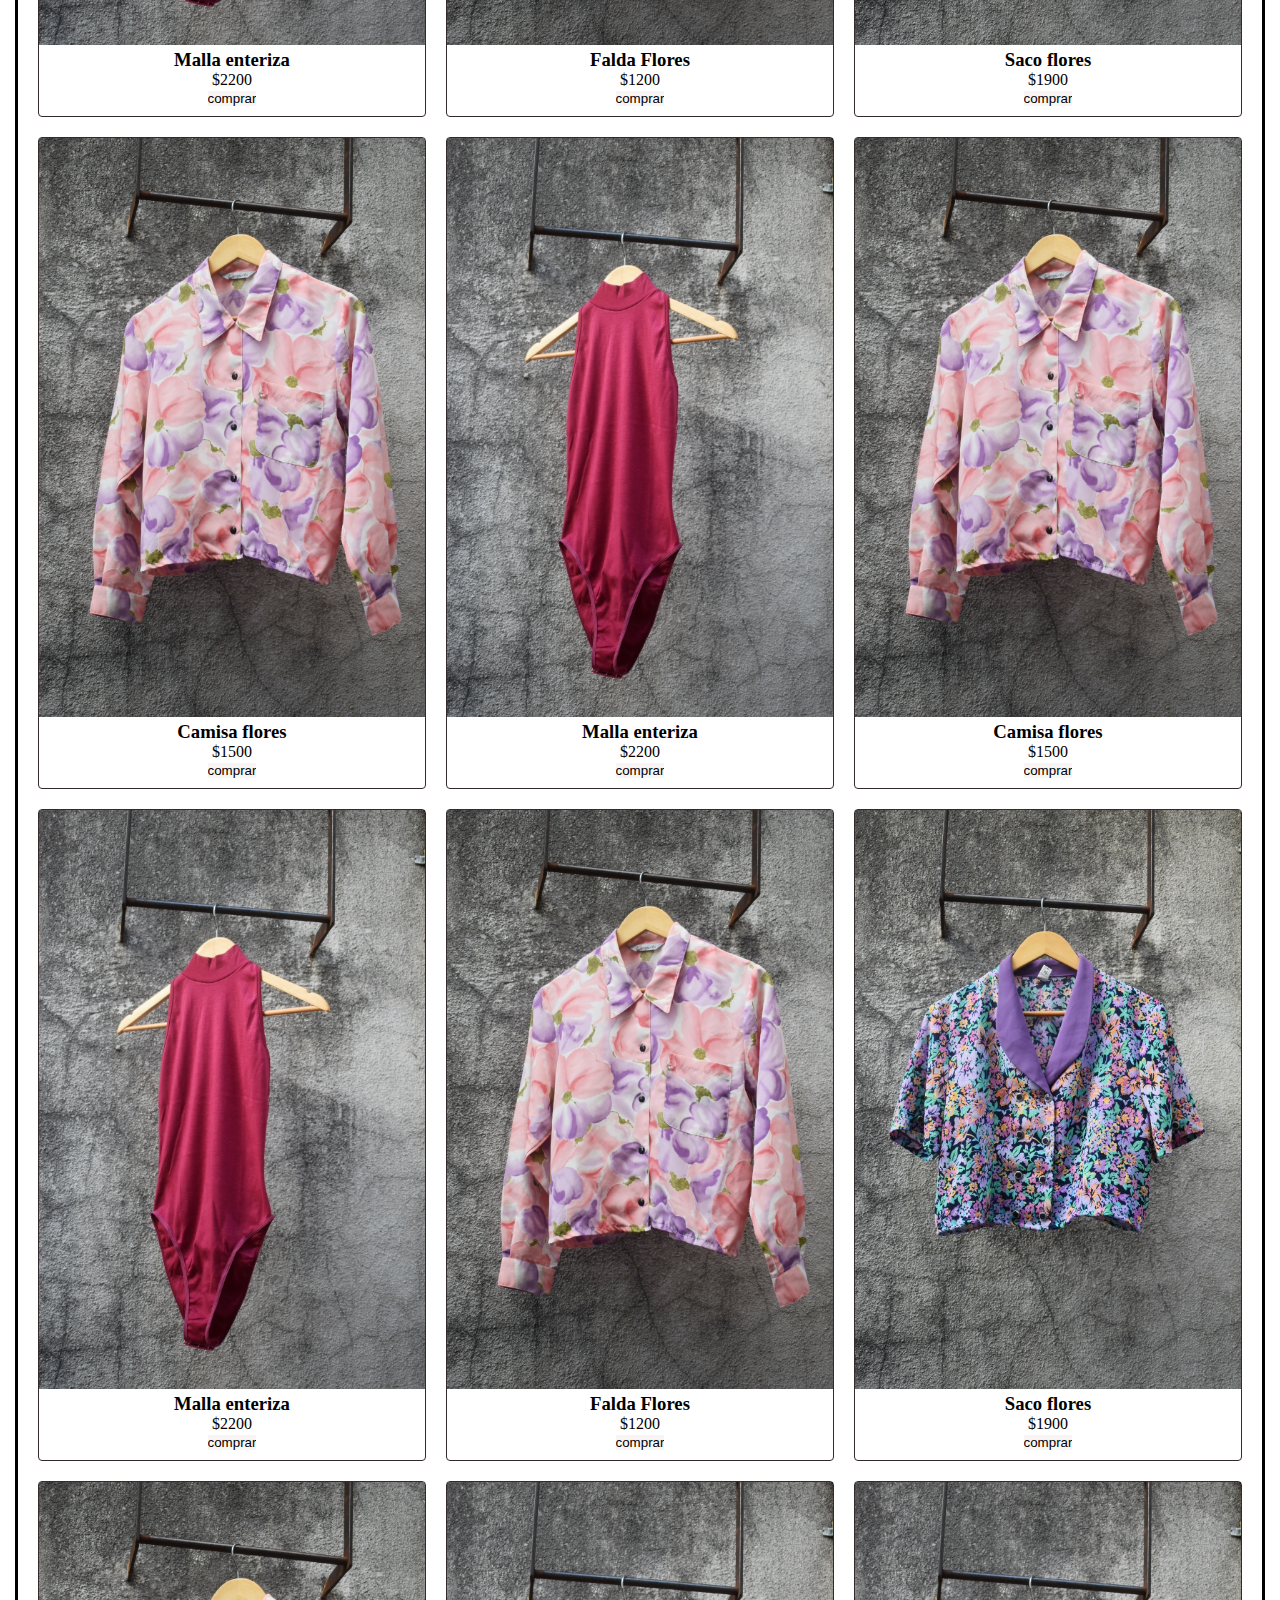
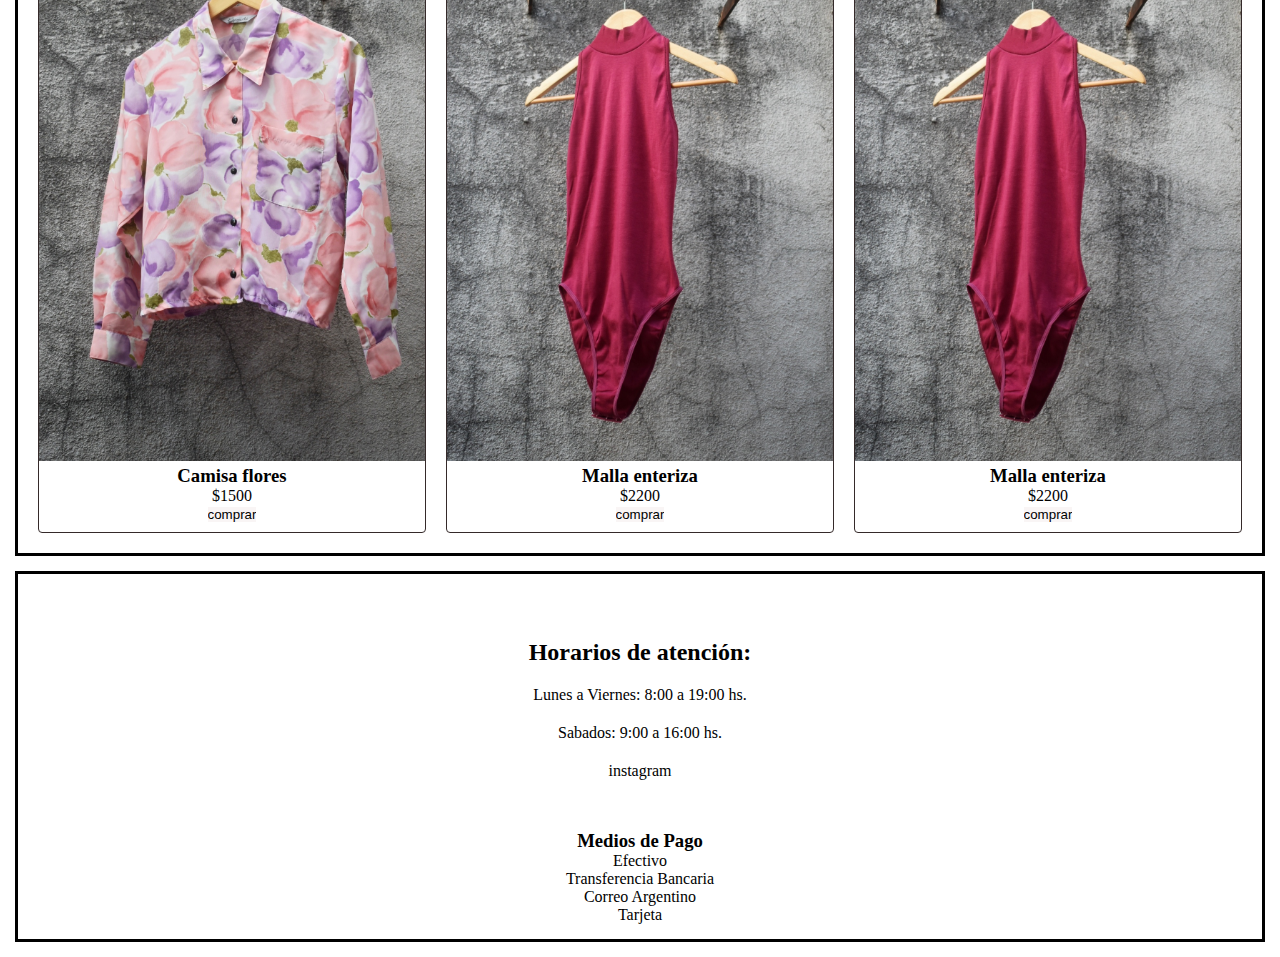
<file: paginas/prendas.html>
<!DOCTYPE html>
<html lang="en">
<head>
    <meta charset="UTF-8">
    <meta http-equiv="X-UA-Compatible" content="IE=edge">
    <meta name="viewport" content="width=device-width, initial-scale=1.0">
    <title>Prendas</title>

    <!--bootstrap-->
    
    <link href="https://cdn.jsdelivr.net/npm/bootstrap@5.1.3/dist/css/bootstrap.min.css" rel="stylesheet"
        integrity="sha384-1BmE4kWBq78iYhFldvKuhfTAU6auU8tT94WrHftjDbrCEXSU1oBoqyl2QvZ6jIW3" crossorigin="anonymous">
    <script src="https://cdn.jsdelivr.net/npm/bootstrap@5.1.3/dist/js/bootstrap.bundle.min.js"
        integrity="sha384-ka7Sk0Gln4gmtz2MlQnikT1wXgYsOg+OMhuP+IlRH9sENBO0LRn5q+8nbTov4+1p" crossorigin="anonymous">
        </script>
    
    <!--link estilos css-->

    <link rel="stylesheet" href="../estilos/estilos.css">
</head>


<body class="container contenedorPre">

    <header class="row cabecera ">

        <div class="col-xs-12 col-sm-12 col-md-6 col-lg-6">
            <a href="index.html">
                <img src="../imagenes/logo/WhatsApp Image 2022-03-06 at 8.59.02 PM.jpeg" alt="logoImagen"
                    class="imagenLogo" width="100%">
            </a>
    
        </div>
    
        <nav class="navbar navbar-expand-lg navbar-light bg-light navegador__lista col-lg-6">
            <div class="container-fluid">
                <a class="navbar-brand" href="#"></a>
                <button class="navbar-toggler" type="button" data-bs-toggle="collapse" data-bs-target="#navbarNavAltMarkup"
                    aria-controls="navbarNavAltMarkup" aria-expanded="false" aria-label="Toggle navigation">
                    <span class="navbar-toggler-icon"></span>
                </button>
                <div class="collapse navbar-collapse" id="navbarNavAltMarkup">
                    <div class="navbar-nav">
                        <a class="nav-link active" aria-current="page" href="../index.html">Inicio</a>
                        <a class="nav-link" href="../paginas/prendas.html">Prendas</a>
                        <a class="nav-link" href="../paginas/nosotros.html">Nosotros</a>
                        <a class="nav-link" href="../paginas/contacto.html">Contacto</a>
                        <!--<a class="nav-link disabled">Contacto</a>-->
                    </div>
                </div>
            </div>
        </nav>
    
    
 
    
    </header>

    <main class="galeriaNov">
    
        <div class="galeriaNov__fotos">
            <div class="fotoNov">
                <img src="../imagenes/venta/IMG_20220223_194912.jpg" alt="falda-flores" width="100%">
    
            </div>
    
            <div class="pie__nov">
                <h3>
                    Falda Flores
                </h3>
                <p>$1200</p>
                <input class="btn btn-primary botonSub button__Pre" type="submit" value="comprar">
            </div>
    
        </div>
        <div class="galeriaNov__fotos">
            <div class="fotoNov">
                <img src="../imagenes/venta/IMG_20220223_193609.jpg" alt="" width="100%">
    
            </div>
    
            <div class="pie__nov">
                <h3>
                    Saco flores
                </h3>
                <p>$1900</p>
                <div>
                    <input class="btn btn-primary botonSub button__Pre" type="submit" value="comprar">
                </div>
            </div>
    
        </div>
        <div class="galeriaNov__fotos">
            <div>
                <img src="../imagenes/venta/IMG_20220223_194912.jpg" alt="camisa" width="100%">
    
            </div>
    
            <div class="pie__nov">
                <h3>
                    Camisa flores
                </h3>
                <p>$1500</p>
                <div>
                    <input class="btn btn-primary botonSub button__Pre" type="submit" value="comprar">
                </div>
            </div>
    
        </div>
        <div class="galeriaNov__fotos">
            <div class="fotoNov">
                <img src="../imagenes/venta/IMG_20220223_200456.jpg" alt="malla" width="100%">
    
            </div>
    
            <div class="pie__nov">
                <h3>
                    Malla enteriza
                </h3>
                <p>$2200</p>
                <div>
                    <input class="btn btn-primary botonSub button__Pre" type="submit" value="comprar">
                </div>
            </div>
    
        </div>
        <div class="galeriaNov__fotos">
            <div class="fotoNov">
                <img src="../imagenes/venta/IMG_20220223_194912.jpg" alt="falda-flores" width="100%">
        
            </div>
        
            <div class="pie__nov">
                <h3>
                    Falda Flores
                </h3>
                <p>$1200</p>
                <div>
                   <input class="btn btn-primary botonSub button__Pre" type="submit" value="comprar">
                </div>
            </div>
        
        </div>
        <div class="galeriaNov__fotos">
            <div class="fotoNov">
                <img src="../imagenes/venta/IMG_20220223_193609.jpg" alt="" width="100%">
        
            </div>
        
            <div class="pie__nov">
                <h3>
                    Saco flores
                </h3>
                <p>$1900</p>
                <div>
                    <input class="btn btn-primary botonSub button__Pre" type="submit" value="comprar">
                </div>
            </div>
        
        </div>
        <div class="galeriaNov__fotos">
            <div>
                <img src="../imagenes/venta/IMG_20220223_194912.jpg" alt="camisa" width="100%">
        
            </div>
        
            <div class="pie__nov">
                <h3>
                    Camisa flores
                </h3>
                <p>$1500</p>
                <div>
                    <input class="btn btn-primary botonSub button__Pre" type="submit" value="comprar">
                </div>
            </div>
        
        </div>
        <div class="galeriaNov__fotos">
            <div class="fotoNov">
                <img src="../imagenes/venta/IMG_20220223_200456.jpg" alt="malla" width="100%">
        
            </div>
        
            <div class="pie__nov">
                <h3>
                    Malla enteriza
                </h3>
                <p>$2200</p>
                <div>
                    <input class="btn btn-primary botonSub button__Pre" type="submit" value="comprar">
                </div>
            </div>
        
        </div>
        <div class="galeriaNov__fotos">
            <div>
                <img src="../imagenes/venta/IMG_20220223_194912.jpg" alt="camisa" width="100%">
        
            </div>
        
            <div class="pie__nov">
                <h3>
                    Camisa flores
                </h3>
                <p>$1500</p>
                <div>
                    <input class="btn btn-primary botonSub button__Pre" type="submit" value="comprar">
                </div>
            </div>
        
        </div>
        <div class="galeriaNov__fotos">
            <div class="fotoNov">
                <img src="../imagenes/venta/IMG_20220223_200456.jpg" alt="malla" width="100%">
        
            </div>
        
            <div class="pie__nov">
                <h3>
                    Malla enteriza
                </h3>
                <p>$2200</p>
                <div>
                    <input class="btn btn-primary botonSub button__Pre" type="submit" value="comprar">
                </div>
            </div>
        
        </div>
        <div class="galeriaNov__fotos">
            <div class="fotoNov">
                <img src="../imagenes/venta/IMG_20220223_194912.jpg" alt="falda-flores" width="100%">
        
            </div>
        
            <div class="pie__nov">
                <h3>
                    Falda Flores
                </h3>
                <p>$1200</p>
                <div>
                    <input class="btn btn-primary botonSub button__Pre" type="submit" value="comprar">
                </div>
            </div>
        
        </div>
        <div class="galeriaNov__fotos">
            <div class="fotoNov">
                <img src="../imagenes/venta/IMG_20220223_193609.jpg" alt="" width="100%">
        
            </div>
        
            <div class="pie__nov">
                <h3>
                    Saco flores
                </h3>
                <p>$1900</p>
                <div>
                    <input class="btn btn-primary botonSub button__Pre" type="submit" value="comprar">
                </div>
            </div>
        
        </div>
        <div class="galeriaNov__fotos">
            <div>
                <img src="../imagenes/venta/IMG_20220223_194912.jpg" alt="camisa" width="100%">
        
            </div>
        
            <div class="pie__nov">
                <h3>
                    Camisa flores
                </h3>
                <p>$1500</p>
                <div>
                    <input class="btn btn-primary botonSub button__Pre" type="submit" value="comprar">
                </div>
            </div>
        
        </div>
        <div class="galeriaNov__fotos">
            <div class="fotoNov">
                <img src="../imagenes/venta/IMG_20220223_200456.jpg" alt="malla" width="100%">
        
            </div>
        
            <div class="pie__nov">
                <h3>
                    Malla enteriza
                </h3>
                <p>$2200</p>
                <div>
                    <input class="btn btn-primary botonSub button__Pre" type="submit" value="comprar">
                </div>
            </div>
        
        </div>
        <div class="galeriaNov__fotos">
            <div class="fotoNov">
                <img src="../imagenes/venta/IMG_20220223_200456.jpg" alt="malla" width="100%">
        
            </div>
        
            <div class="pie__nov">
                <h3>
                    Malla enteriza
                </h3>
                <p>$2200</p>
                <div>
                    <input class="btn btn-primary botonSub button__Pre" type="submit" value="comprar">
                </div>
            </div>
        
        </div>
    
    
    
    </main>
    
    <footer class="row pie">
    <!--<div class="pie__atencion">
        <a href="index.html">
            <img src="../imagenes/logo/WhatsApp Image 2022-03-06 at 8.59.02 PM.jpeg" class="imagenFooter"
                alt="logoImagen">

        </a>

    </div>-->
    <div class="col-xs-12 col-sm-12 col-md-6 col-lg-6 pie__contacto">
        <h2 class="texto__titulo">Horarios de atención:</h2>
        <li class="texto__horario">Lunes a Viernes: 8:00 a 19:00 hs.</li>
        <li class="texto__horario">Sabados: 9:00 a 16:00 hs.</li>


        <ul>
            <li>
                <a href="https://www.instagram.com/baguala.vint/" class="instagram">instagram</a>

            </li>

        </ul>
    </div>
    <div class="col-xs-12 col-sm-12 col-md-6 col-lg-6 pie__pago">
        <h3>Medios de Pago</h3>
        <article>
            <p>Efectivo</p>
        </article>
        <article>
            <p>Transferencia Bancaria</p>
        </article>
        <article>
            <p>Correo Argentino</p>
        </article>
        <article>
            <p>Tarjeta</p>
        </article>
    </div>
</footer>

<script src="https://cdn.jsdelivr.net/npm/@popperjs/core@2.10.2/dist/umd/popper.min.js"
    integrity="sha384-7+zCNj/IqJ95wo16oMtfsKbZ9ccEh31eOz1HGyDuCQ6wgnyJNSYdrPa03rtR1zdB"
    crossorigin="anonymous"></script>
<script src="https://cdn.jsdelivr.net/npm/bootstrap@5.1.3/dist/js/bootstrap.min.js"
    integrity="sha384-QJHtvGhmr9XOIpI6YVutG+2QOK9T+ZnN4kzFN1RtK3zEFEIsxhlmWl5/YESvpZ13"
    crossorigin="anonymous"></script>
    
    
</body>

</html>
</file>
<file: estilos/estilos.css>
/*--------------------INDEX--------------------*/
*{
    margin: 0px;
    padding: 0px;
}
html{ 
    font-size: 62,5%;
    /*Cambiamos la etiqueta raíz, y ahora contamos de 10px en 10px*/
}
/*--------------HEADER INDEX---------------*/
.contenedor{
    width: 100%;
    margin: 0px auto ;

    display: grid;
    
    grid-template-columns: 0.40fr 0.50fr 0.25fr 0.25fr ;
    grid-template-rows: 0.1fr 0.5fr 0.1fr 0.1fr ; 
    grid-template-areas: 
    "navegador navegador navegador navegador"
    "seccion seccion seccion seccion"
    "main main main main"
    "footer footer footer footer";*/
    font-family:-apple-system, BlinkMacSystemFont, 'Segoe UI', Roboto, Oxygen, Ubuntu, Cantarell, 'Open Sans', 'Helvetica Neue', sans-serif ;
    color: rgb(0, 0, 0);
    background-color: rgb(255, 255, 255);
}


.cabecera{
    grid-area: navegador;
}
.seccionFoto{
    grid-area: seccion;
}
.nosotrosin{
    grid-area: main;
}
.pie{
    grid-area: footer;
}

/*--------------------------------------*/
.imagenLogo{
    width: 300px;
    justify-content: center;
    transform: translate(100px);
    
}
.cabecera{
    background-color: rgb(255, 255, 255);
    padding: 15px;
    margin: 15px;
    border: solid;
    display: flex;
    justify-content: space-around;

    
}



/*----------section----------------*/
.seccionFoto{
    border: solid;
    padding: 35px;
    margin: 0px 15px 15px 15px;
    


}
.espaldaBaguala{
    
    padding: 20px 20px 20px 0px;
   
}

/*----------main-------------------*/
.nosotrosin{
    border: solid;
    padding: 35px;
    margin: 0px 15px 0px 15px;;
    text-align: center;
}
.nosotrosin__titulo{
    padding: 15px 0px;
}
   

.nosotrosin__parrafo{
    
    position: relative;
    bottom: px;
    margin-right:px;
    width: px;
    height: 300px;
    background: rgb(230, 230, 240);
    overflow: scroll;
    text-align: center;
}
/*-----------footer-------------*/
.pie{
    border: solid;
    padding: 15px;
    margin: 15px;
   
    background-color: rgb(255, 255, 255);
   
}

.insta{
    width: 50px;
    
}
.pie__contacto{
  text-align: center;
    list-style-type: none;
    margin-top: 50px;
    
    
}
.pie__contacto ul{
    list-style-type: none;
}
.pie__contacto li{
    margin-top: 20px;
}
.pie__pago{
    
    text-align: center ;
    margin-top: 50px;
}


/*--------------NOSOTROS------------------*/

.contenedorNos{
    width: 100%;
    margin: 5px auto ;

    display: grid;
    
    grid-template-columns: 0.40fr 0.50fr 0.25fr 0.25fr ;
    grid-template-rows: 0.1fr 0.5fr  0.1fr ; 
    grid-template-areas: 
    "navegador navegador navegador navegador"
    "seccion seccion seccion seccion"
    "footer footer footer footer";*/
    font-family:-apple-system, BlinkMacSystemFont, 'Segoe UI', Roboto, Oxygen, Ubuntu, Cantarell, 'Open Sans', 'Helvetica Neue', sans-serif ;
    color: rgb(0, 0, 0);
    background-color: rgb(255, 255, 255);
}

.cabeceraNos{
    grid-area: navegador;
}

.nosotrosNos{
    grid-area: seccion;
}
.pieNos{
    grid-area: footer;
}

/*------------NOSOTROS-HEADER------------*/

.imagenLogoNos{
    width: 300px;
    justify-content: center;
    transform: translate(100px);
}
.cabeceraNos{
    background-color: rgb(255, 255, 255);
    padding: 15px;
    margin: 15px;
    border: solid;
    display: flex;
    justify-content: space-around;

    
}

/*---------NOSOTROS-SECCION----------------*/
.nosotrosNos{
    border: solid;
    padding: 35px;
    margin: 15px;
    text-align: center;
}
.nosotrosNos__titulo{
    padding: 15px 0px;
}
   

.nosotrosNos__parrafo{
    
    position: relative;
    background: rgb(255, 255, 255);
    text-align: center;
}

/*----------NOSOTROS-FOOTER---------------*/

.pieNos{
    border: solid;
    padding: 15px;
    margin: 15px;
    
    background-color: rgb(255, 255, 255);
    
}

.instaNos{
    width: 50px;
    
}
.pieNos__contacto{
    
    text-align: center;
    list-style-type: none;
    margin: 50px;
    
}
.pieNos__contacto ul{
    list-style-type: none;
}
.pieNos__contacto li {
    margin-top: 20px;
}
.pieNos__pago{
   
    text-align: center;
    margin: 50px;
}


/*------------PRENDAS--------------------------*/

.button__Pre{
    margin-bottom: 10px;
}

.contenedorNov{
    width: 100%;
    margin: 5px auto ;

    display: grid;
    
    grid-template-columns: 0.40fr 0.50fr 0.25fr 0.25fr ;
    grid-template-rows: 0.1fr 0.5fr  0.1fr ; 
    grid-template-areas: 
    "navegador navegador navegador navegador"
    "galeria galeria galeria galeria"
    "footer footer footer footer";
    font-family:-apple-system, BlinkMacSystemFont, 'Segoe UI', Roboto, Oxygen, Ubuntu, Cantarell, 'Open Sans', 'Helvetica Neue', sans-serif ;
    color: rgb(0, 0, 0);
    background-color: rgb(255, 255, 255);
}

.cabeceraNov{
    grid-area: navegador;
}

.galeriaNov{
    grid-area: galeria;
}
.pieNov{
    grid-area: footer;
}

/*--------------HEADER-PRENDAS-------------*/
.imagenLogoNov{
    width: 300px;
    justify-content: center;
    
}
.cabeceraNov{
    background-color: rgb(255, 255, 255);
    padding: 15px;
    margin: 15px;
    border: solid;
    display: flex;
    justify-content: space-around;

    
}
.navegadorNov__lista{
    
    justify-content: center;
    margin-top: 200px;
    
    
}
.navegadorNov__lista li{
    display: inline-block;
    padding: 15px;
    
    
}
.navegadorNov__lista li a{
    text-decoration: none;
}
.navegadorNov__lista li:hover ul{
    display: block;
}

.submenuNov {
    display: none;
    position: absolute;

}
.submenuNov li{
    display: block;
    background-color: rgb(255, 255, 255);
}
a{
    text-decoration: none;
    color: black;
}
/*--------------MAIN-PRENDAS-------------*/
.galeriaNov{
    border: solid;
    padding: 35px;
    margin: 15px;
    display: grid;
    grid-template-columns: repeat(auto-fill, minmax(300px, 1fr));
    grid-auto-rows: minmax(200px, auto);
    gap: 20px;
    padding: 20px;
    grid-auto-flow: dense;
}
.galeriaNov__titulo{
    text-align: center;
}
.galeriaNov__fotos{
    display: grid;
    
    align-items: center;
    justify-content: center;

    background-color: rgb(255, 255, 255);
    border-radius: 4px;
    border: solid 1px rgb(53, 42, 42);

}
.pie__nov{
    text-align: center;
}
.galeriaNov__fotos:hover{
    filter: opacity(0.9);
    transform: scale(1.04);
}
/*--------------FOOTER-PRENDAS-------------*/

.pieNov{
    border: solid;
    padding: 15px;
    margin: 15px;
    display: flex;
    flex-direction: row;
    justify-content: space-evenly;
    background-color: rgb(255, 255, 255);
    
}
.pieNov__contenedor{
    display: flex;

}
.imagenFooterNov{
    width: 250px;
    margin-top: 0px;
}
.instaNov{
    width: 50px;
    
}
.pieNov__contacto{
    margin: 100px;
    text-align: center;
    list-style-type: none;
    
    
}
.pieNov__contacto ul{
    list-style-type: none;
}
.pieNov__pago{
    margin: 100px;
    text-align: center;
}


/*----------CONTACTO---------------------*/
.contenedorCon{
    width: 100%;
    margin: 15px auto ;

    display: grid;
    
    grid-template-columns: 0.40fr 0.50fr 0.25fr 0.25fr ;
    grid-template-rows: 0.1fr 0.5fr  0.1fr ; 
    grid-template-areas: 
    "navegador navegador navegador navegador"
    "seccion seccion seccion seccion"
    "footer footer footer footer";
    font-family:-apple-system, BlinkMacSystemFont, 'Segoe UI', Roboto, Oxygen, Ubuntu, Cantarell, 'Open Sans', 'Helvetica Neue', sans-serif ;
    color: rgb(0, 0, 0);
    background-color: rgb(255, 255, 255);
}

.cabeceraCon{
    grid-area: navegador;
}

.contactoCon{
    grid-area: seccion;
}
.pieCon{
    grid-area: footer;
}

/*----------HEADER-CONTACTO---------------*/
.imagenLogoCon{
    width: 300px;
    justify-content: center;
    transform: translate(100px);
    
}
.cabeceraCon{
    background-color: rgb(255, 255, 255);
    padding: 15px;
    margin: 0px 15px 0px 15px;;
    border: solid;
    display: flex;
    justify-content: space-around;

    
}

/*----------SECTION-CONTACTO----------*/
.contactoCon{
    
    border: solid;
    padding: 35px;
    margin: 15px;
   display: flex;
   flex-direction: column;
   flex-wrap: wrap;
   justify-content: center;
    
}
.contacto__titulo{
    margin: 33px 33px 100px 33px;
    text-align: center;
}
.botonSub{
    background-color: rgb(249, 245, 245);
    color: rgb(0, 0, 0);
    border: rgb(0, 0, 0);
}



}
.infoCon{
    
    height: 300px;
     
     
     
}
.datos{
    display: flex;
     flex-wrap: wrap;
     justify-content: space-around;

}
.datosCon__consulta{
    margin: 30px;
}
/*----------CONTACTO-FOOTER----------------*/

.pieCon{
    border: solid;
    padding: 15px;
    margin: 0px 15px 0px 15px;;
    
    background-color: rgb(255, 255, 255);
    
}

.instaCon{
    width: 50px;
    
}
.pieCon__contacto{
    margin-top: 50px;
    text-align: center;
    list-style-type: none;
    
    
    
}
.pieCon__contacto ul{
    list-style-type: none;
}
.pieCon__contacto li{
    margin-top: 20px;
}
.pieCon__pago{
    margin-top: 50px;
    text-align: center;
}
</file>
